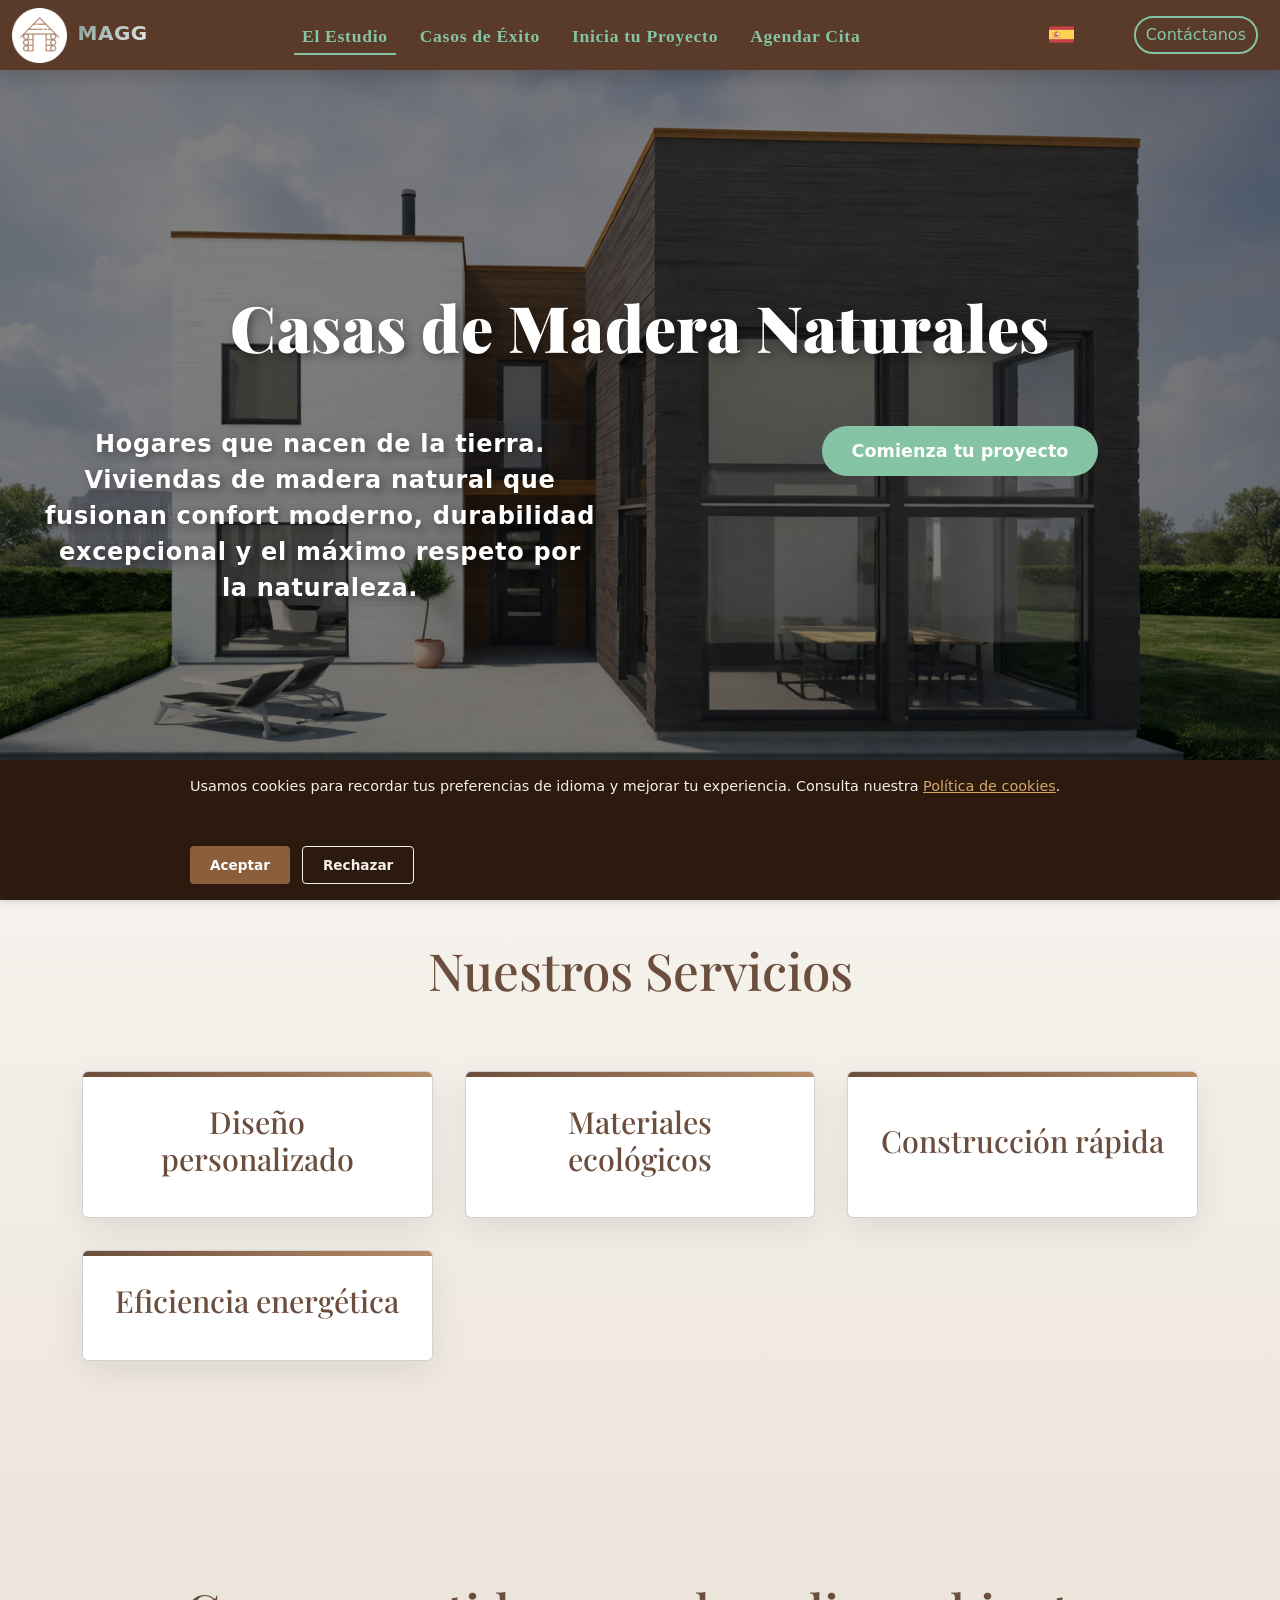
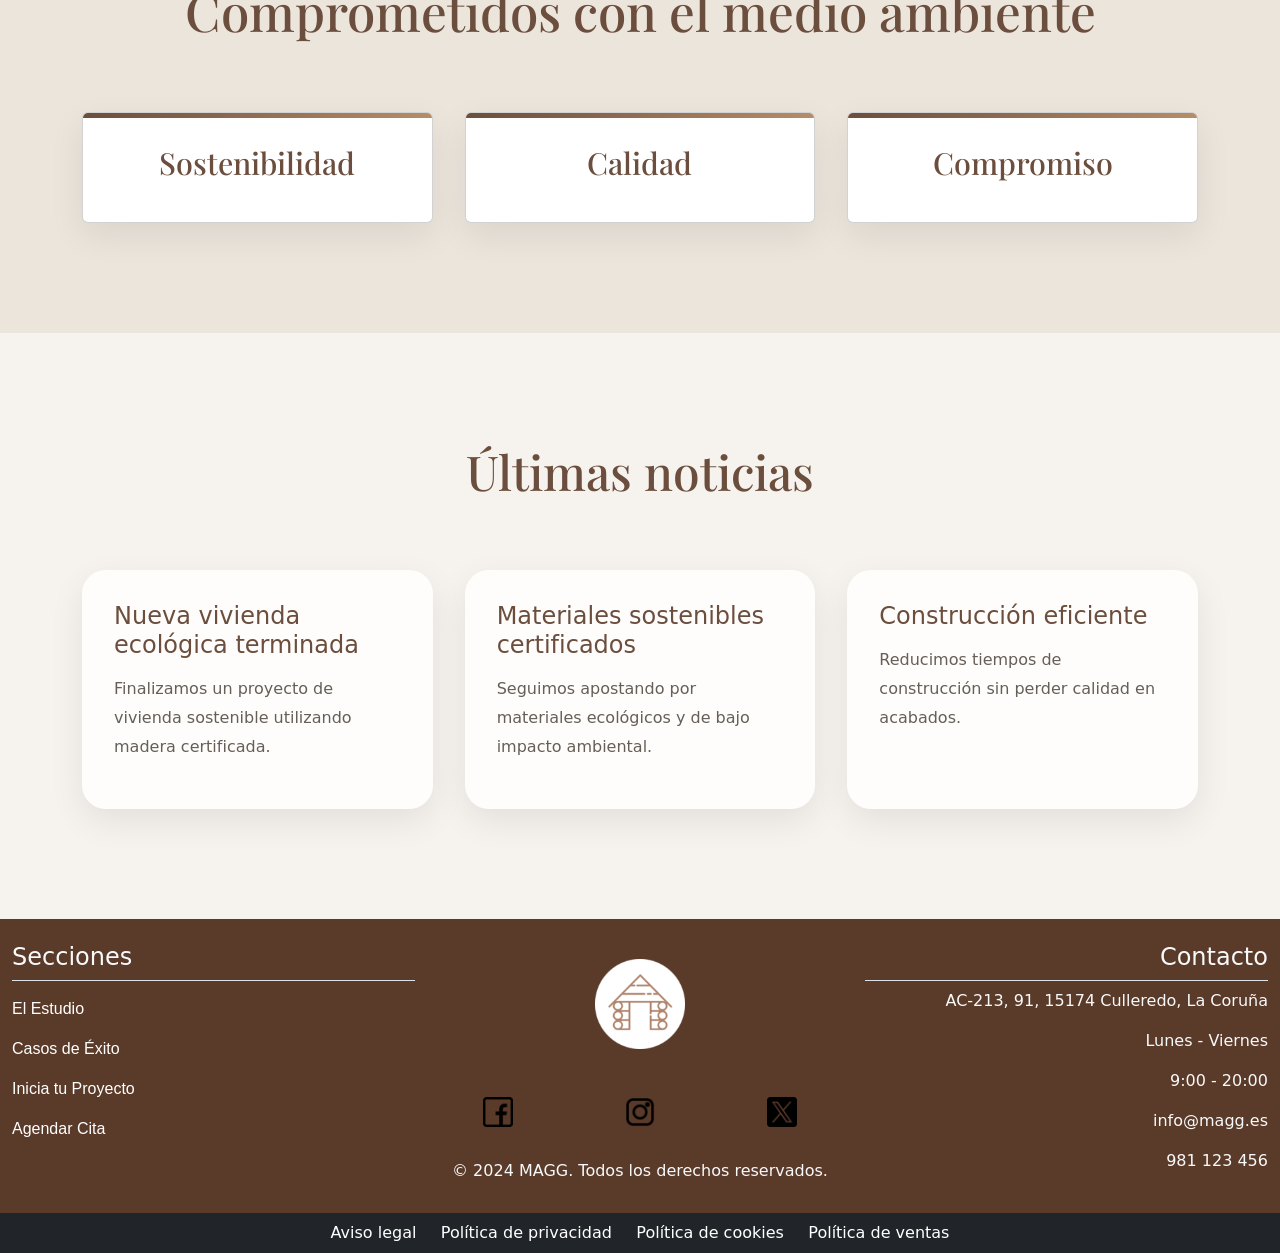
<file: index.html>
<!DOCTYPE html>
<html lang="es">
<head>
    <!-- META ETIQUETAS -->
    <meta charset="UTF-8">
    <meta name="viewport" content="width=device-width, initial-scale=1.0">
    <meta name="description" content="Diseñamos y construimos casas de madera que combinan naturaleza, confort y diseño. 
    Espacios cálidos, sostenibles y hechos para durar, pensados para quienes buscan vivir en armonía con el entorno.">
    <meta name="robots" content="index, follow">
    <meta name="author" content="Gabriel V.A.">
    <meta name="keywords" content="casa, casa de madera, coruña, casa de madrea natural, casa de madera coruña">
    <meta name="locality" content="culleredo, Galicia, España">
    <meta name="category" content="Spanish, Spain, Wood carpentry">
    <!-- FAVICON -->
    <link rel="icon" type="image/x-icon" href="./favicon.ico">
    <!-- CSS -->
    <link rel="stylesheet" href="./css/estilos.css">
    <!-- TITULO-->
    <title>MAGG || Casas de diseño</title>
    <!-- BOOTSTRAP -->
    <link href="https://cdn.jsdelivr.net/npm/bootstrap@5.3.8/dist/css/bootstrap.min.css" rel="stylesheet" 
    integrity="sha384-sRIl4kxILFvY47J16cr9ZwB07vP4J8+LH7qKQnuqkuIAvNWLzeN8tE5YBujZqJLB" crossorigin="anonymous">
    <link rel="preconnect" href="https://fonts.googleapis.com">
    <link rel="preconnect" href="https://fonts.gstatic.com" crossorigin>
    <link href="https://fonts.googleapis.com/css2?family=Inter:wght@300;400;500;600;700&family=Playfair+Display:wght@500;600;700&display=swap" rel="stylesheet">
</head>
<body class="d-flex flex-column min-vh-100">
    <header id="mainHeader" class="main-header">
        <nav class="navbar navbar-expand-lg fixed-top">
            <div class="container-fluid">
                <a href="#" class="navbar-brand">
                    <img class="logo-img" src="./assets/img/MAGG.png" alt="Logo" width="55" height="55">
                    <span class="leter-logo">MAGG</span>
                </a>
                <button class="navbar-toggler" type="button" data-bs-toggle="collapse" data-bs-target="#navbarNav" aria-controls="navbarNav" aria-expanded="false" aria-label="Toggle navigation">
                <span class="navbar-toggler-icon"></span>
                </button>
                <div class="collapse navbar-collapse" id="navbarNav">
                    <ul class="navbar-nav justify-content-center w-100">
                        <li class="nav-item">
                            <a class="nav-link active" id="navEstudio" aria-current="page" href="#">El Estudio</a>
                        </li>
                        <li class="nav-item">
                            <a class="nav-link" id="navCasos" href="./views/productos.html">Casos de Éxito</a>
                        </li>
                        <li class="nav-item">
                            <a class="nav-link" id="navProyecto" href="./views/presupuestos.html">Inicia tu Proyecto</a>
                        </li>
                        <li class="nav-item">
                            <a class="nav-link" id="navCita" href="./views/contacto.html">Agendar Cita</a>
                        </li>
                    </ul>
                    <div class="dropdown language-selector">
                    <button class="btn d-flex align-items-center p-0 border-0" type="button" aria-expanded="false" data-lang="es">
                        <img id="banderaActual" src="./assets/img/espana.png" alt="España" width="25" height="25">
                    </button>
                    <!-- Dropdown de selección de idioma -->
                    <ul class="dropdown-menu p-1">
                        <li>
                            <button class="dropdown-item d-flex align-items-center p-2 idioma-btn" type="button" data-lang="es">
                                <img src="./assets/img/espana.png" alt="España" width="25" height="25">
                            </button>
                        </li>
                        <li>
                            <button class="dropdown-item d-flex align-items-center p-2 idioma-btn" type="button" data-lang="gl">
                                <img src="./assets/img/galicia.png" alt="Galego" width="25" height="25">
                            </button>
                        </li>
                        <li>
                            <button class="dropdown-item d-flex align-items-center p-2 idioma-btn" type="button" data-lang="en">
                                <img src="./assets/img/reino-unido.png" alt="Inglés" width="25" height="25">
                            </button>
                        </li>
                        <li>
                            <button class="dropdown-item d-flex align-items-center p-2 idioma-btn" type="button" data-lang="pt">
                                <img src="./assets/img/portugal.png" alt="Portugués" width="25" height="25">
                            </button>
                        </li>
                    </ul>
                </div>
                <a href="./views/contacto.html" id="btnContacto" class="contactHeader">Contáctanos</a>
                </div>
            </div>
        </nav>
    </header>
    <main class="flex-grow-1">
        <section id="hero">
            <div class="container-fluid">
                <h1 id="heroTitulo" class="title-hero">Casas de Madera Naturales</h1>
                <div class="row">
                    <div class="col-md-6">
                        <p id="heroTexto">
                        Hogares que nacen de la tierra. Viviendas de madera natural que fusionan confort moderno,
                        durabilidad excepcional y el máximo respeto por la naturaleza.
                        </p>
                    </div>
                    <div class="col-md-6">
                        <a id="heroBoton" class="hero-btn" href="./views/presupuestos.html">Comienza tu proyecto</a>
                    </div>
                </div>
            </div>
        </section>
        <section class="services">
            <div class="container">
                <h2 id="serviciosTitulo">Nuestros Servicios</h2>
                <div class="services-grid">
                    <article class="card">
                        <div class="card-front">
                            <h3 id="servicio1Titulo">Diseño personalizado</h3>
                        </div>
                        <div class="card-back">
                            <p id="servicio1Texto">Adaptamos cada proyecto a las necesidades de nuestros clientes.</p>
                        </div>
                    </article>
                    <article class="card">
                        <div class="card-front">
                            <h3 id="servicio2Titulo">Materiales ecológicos</h3>
                        </div>
                        <div class="card-back">
                            <p id="servicio2Texto">Utilizamos madera certificada y sostenible para cuidar nuestro medio ambiente.</p>
                        </div>
                    </article>
                    <article class="card">
                        <div class="card-front">
                            <h3 id="servicio3Titulo">Construcción rápida</h3>
                        </div>
                        <div class="card-back">
                            <p id="servicio3Texto">Optimización de tiempos sin perder calidad.</p>
                        </div>
                    </article>
                    <article class="card">
                        <div class="card-front">
                            <h3 id="servicio4Titulo">Eficiencia energética</h3>
                        </div>
                        <div class="card-back">
                            <p id="servicio4Texto">Viviendas confortables y de bajo consumo.</p>
                        </div>
                    </article>
                </div>
            </div>
        </section>
        <section class="compromiso">
            <div class="container">
                <h2 id="compromisoTitulo">Comprometidos con el medio ambiente</h2>
                <div class="services-grid">
                    <article class="card">
                        <div class="card-front">
                            <h3 id="valor1Titulo">Sostenibilidad</h3>
                        </div>
                        <div class="card-back">
                            <p id="valor1Texto">Respeto por el medio ambiente en cada proyecto.</p>
                        </div>
                    </article>
                    <article class="card">
                        <div class="card-front">
                            <h3 id="valor2Titulo">Calidad</h3>
                        </div>
                        <div class="card-back">
                            <p id="valor2Texto">Altos estándares en materiales y acabados.</p>
                        </div>
                    </article>
                    <article class="card">
                        <div class="card-front">
                            <h3 id="valor3Titulo">Compromiso</h3> 
                        </div>
                        <div class="card-back">
                            <p id="valor3Texto">Atención personalizada durante todo el proceso.</p>
                        </div>
                    </article>
                </div>
            </div>
        </section>
        <section class="news">
            <div class="container">
                <h3 id="noticiasTitulo">Últimas noticias</h3>
                <div id="news-container" class="news-grid">
                    <!-- AJAX cargará noticias aquí -->
                </div>
            </div>
        </section>
    </main>
    <footer>
        <div class="container-fluid">
            <div class="row bg-#5A3A29 text-light py-4">
                <div class="col-md-4 col-lg-4">
                    <h4 id="footerSecciones" class="border-bottom pb-2">Secciones</h4>
                    <ul class="navbar-nav justify-content-center w-100">
                        <li class="nav-item pb-2 pt-2">
                            <a class="link"  id="footerEstudio" aria-current="page" href="#">El Estudio</a>
                        </li>
                        <li class="nav-item pb-2 pt-2">
                            <a class="link" id="footerCasos" href="./views/productos.html">Casos de Éxito</a>
                        </li>
                        <li class="nav-item pb-2 pt-2">
                            <a class="link" id="footerProyecto" href="./views/presupuestos.html">Inicia tu Proyecto</a>
                        </li>
                        <li class="nav-item pb-2 pt-2">
                            <a class="link" id="footerCita" href="./views/contacto.html">Agendar Cita</a>
                        </li>
                    </ul>
                </div>
                <div class="col-md-4 col-lg-4">
                    <div class="row text-center">
                        <div class="col-12 p-3">
                            <img src="./assets/img/MAGG.png" alt="Logo" width="90" height="90">
                        </div>
                        <div class="col-md-4 mt-3 pt-3">
                            <a href="https://www.facebook.com" target="_blank">
                                <img src="./assets/img/facebook.png" alt="Facebook" width="30" height="30">
                            </a>
                        </div>
                        <div class="col-md-4 mt-3 pt-3">
                            <a href="https://www.instagram.com" target="_blank">
                                <img src="./assets/img/application_15072085.png" alt="Instagram" width="30" height="30">
                            </a>
                        </div>
                        <div class="col-md-4 mt-3 pt-3">
                            <a href="https://www.twitter.com" target="_blank">
                                <img src="./assets/img/twitter_5968830.png" alt="Twitter" width="30" height="30">
                            </a>
                        </div>
                        <div class="col-12 mt-3 pt-3">
                            <span id="footerCopy">&copy; 2024 MAGG. Todos los derechos reservados.</span>
                        </div>
                    </div>
                </div>
                <div class="col-md-4 col-lg-4">
                    <h4 id="footerContacto" class="text-end border-bottom pb-2">Contacto</h4>
                    <p id="footerDireccion" class="text-end">AC-213, 91, 15174 Culleredo, La Coruña</p>
                    <p id="footerHorario" class="text-end">Lunes - Viernes</p>
                    <p id="footerHorarioHora" class="text-end">9:00 - 20:00</p>
                    <p id="footerEmail" class="text-end">info@magg.es</p>
                    <p id="footerTelefono" class="text-end">981 123 456</p>
                </div>
            </div>
        </div>
        <div class="container-fluid">
            <div class="row justify-content-center bg-dark text-light py-2">
                <div class="col-12 text-center">
                    <a class="link" href="./views/aviso-legal.html">
                        <span id="legalAviso">Aviso legal</span>
                    </a>
                    <a class="link" href="./views/politica-privacidad.html">
                        <span id="legalPrivacidad">Política de privacidad</span>
                    </a>
                    <a class="link" href="./views/politica-cookies.html">
                        <span id="legalCookies">Política de cookies</span>
                    </a>
                    <a class="link" href="./views/politica-ventas.html">
                        <span id="legalVentas">Política de ventas</span>
                    </a>
                </div>
            </div>
        </div>
    </footer>

    <!-- BOOTSTRAP JS -->
    <script src="https://cdn.jsdelivr.net/npm/bootstrap@5.3.8/dist/js/bootstrap.bundle.min.js" 
    integrity="sha384-FKyoEForCGlyvwx9Hj09JcYn3nv7wiPVlz7YYwJrWVcXK/BmnVDxM+D2scQbITxI" crossorigin="anonymous"></script>
    <!--JS-->
    <script src="./js/noticias.js"></script>
    <script src="./js/cookies.js"></script>
    <script src="./js/idioma.js"></script>
</body>
</html>
</file>
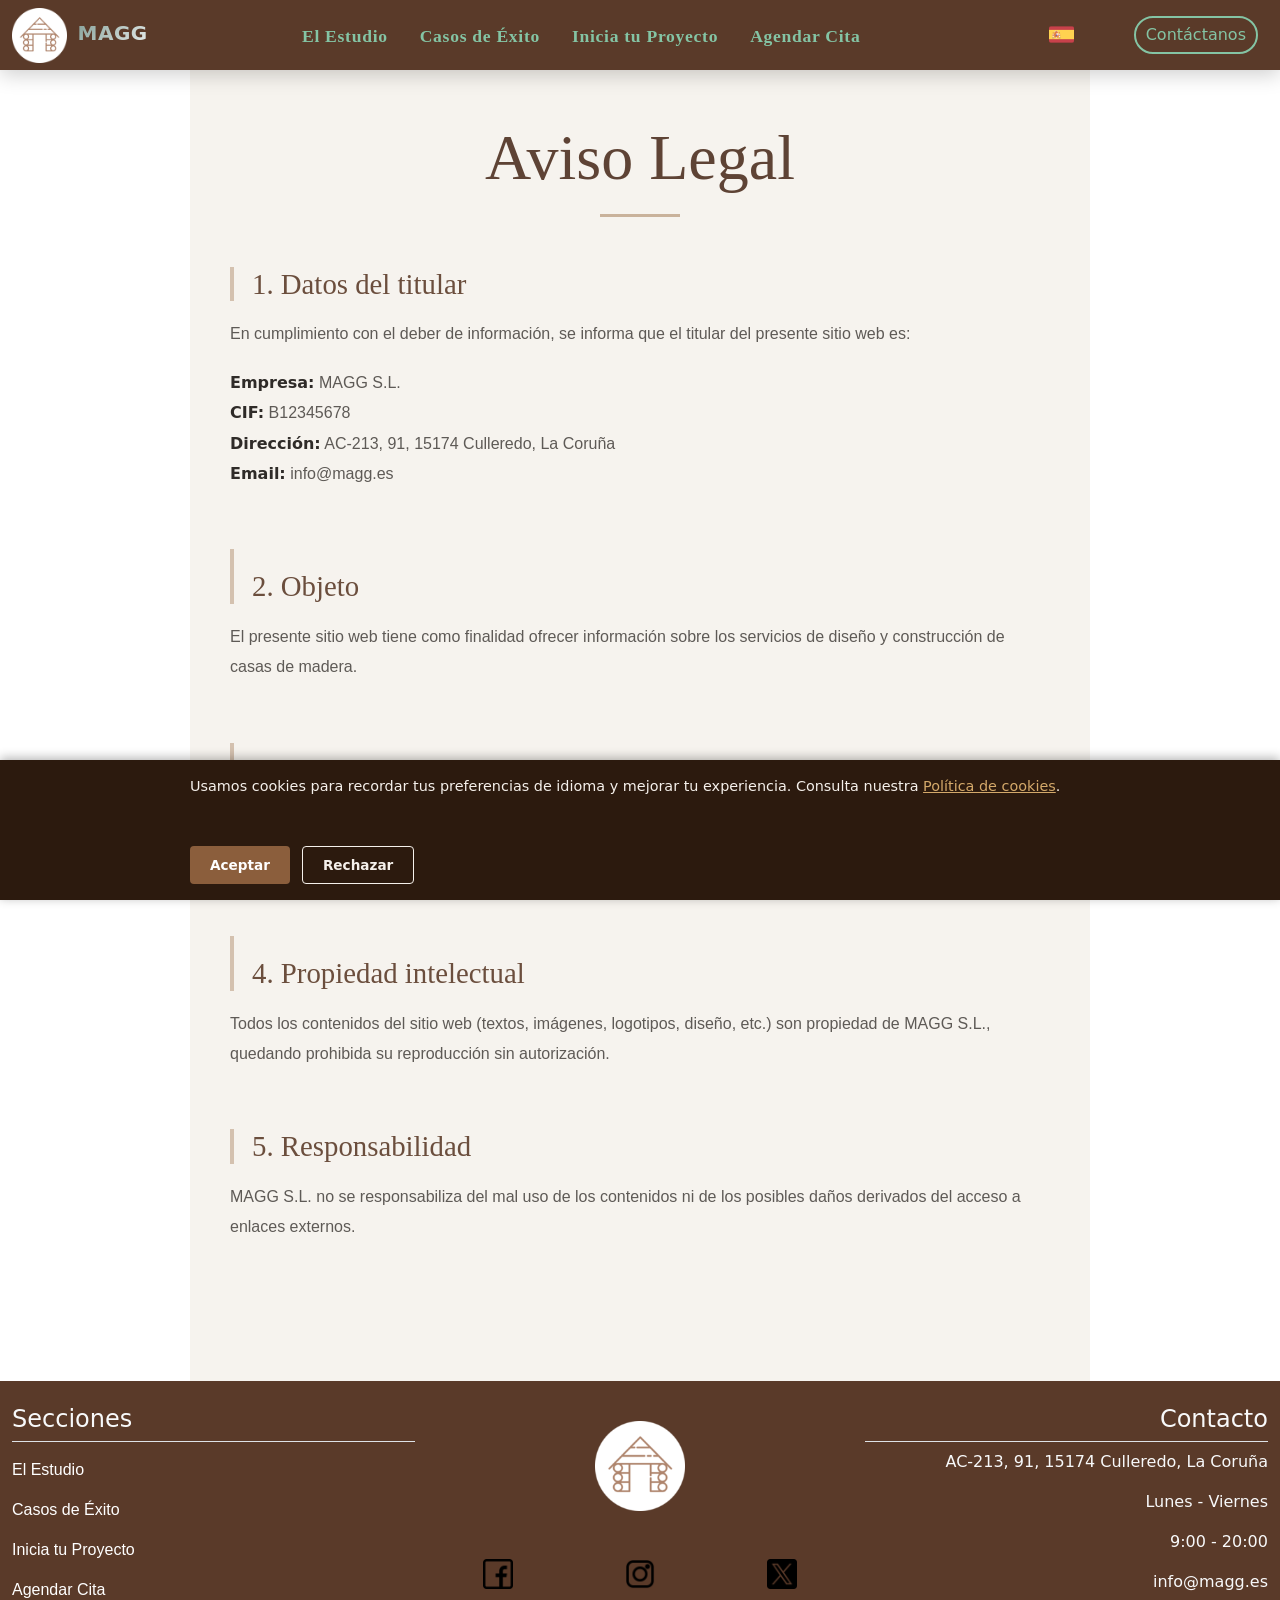
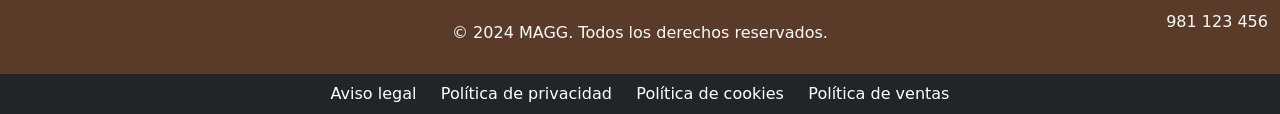
<file: views/aviso-legal.html>
<!DOCTYPE html>
<html lang="es">
<head>
    <!-- META ETIQUETAS -->
    <meta charset="UTF-8">
    <meta name="viewport" content="width=device-width, initial-scale=1.0">
    <meta name="description" content="Diseñamos y construimos casas de madera que combinan naturaleza, confort y diseño. Espacios cálidos, sostenibles y hechos para durar, pensados para quienes buscan vivir en armonía con el entorno.">
    <meta name="robots" content="index, follow">
    <meta name="author" content="Gabriel V.A.">
    <meta name="keywords" content="casa, casa de madera, coruña, casa de madrea natural, casa de madera coruña">
    <meta name="locality" content="culleredo, Galicia, España">
    <meta name="category" content="Spanish, Spain, Wood carpentry">
    <!-- FAVICON -->
    <link rel="icon" type="image/x-icon" href="../favicon.ico">
    <!-- CSS -->
    <link rel="stylesheet" href="../css/estilos.css">
    <!-- TITULO-->
    <title>MAGG || Casas de diseño</title>
    <!-- BOOTSTRAP -->
     <link href="https://cdn.jsdelivr.net/npm/bootstrap@5.3.8/dist/css/bootstrap.min.css" rel="stylesheet" 
    integrity="sha384-sRIl4kxILFvY47J16cr9ZwB07vP4J8+LH7qKQnuqkuIAvNWLzeN8tE5YBujZqJLB" crossorigin="anonymous">
    <link rel="preconnect" href="https://fonts.googleapis.com">
    <link rel="preconnect" href="https://fonts.gstatic.com" crossorigin>
</head>
<body class="d-flex flex-column min-vh-100">
    <header>
        <nav class="navbar navbar-expand-lg fixed-top">
            <div class="container-fluid">
                <a href="../index.html" class="navbar-brand">
                    <img class="logo-img" src="../assets/img/MAGG.png" alt="Logo" width="55" height="55">
                    <span class="leter-logo">MAGG</span>
                </a>
                <button class="navbar-toggler" type="button" data-bs-toggle="collapse" data-bs-target="#navbarNav" aria-controls="navbarNav" aria-expanded="false" aria-label="Toggle navigation">
                <span class="navbar-toggler-icon"></span>
                </button>
                <div class="collapse navbar-collapse" id="navbarNav">
                    <ul class="navbar-nav justify-content-center w-100">
                        <li class="nav-item">
                            <a class="nav-link" id="navEstudio" aria-current="page" href="../index.html">El Estudio</a>
                        </li>
                        <li class="nav-item">
                            <a class="nav-link" id="navCasos" href="./productos.html">Casos de Éxito</a>
                        </li>
                        <li class="nav-item">
                            <a class="nav-link" id="navProyecto" href="./presupuestos.html">Inicia tu Proyecto</a>
                        </li>
                        <li class="nav-item">
                            <a class="nav-link" id="navCita" href="./contacto.html">Agendar Cita</a>
                        </li>
                    </ul>
                    <div class="dropdown language-selector">
                    <button class="btn d-flex align-items-center p-0 border-0" type="button" aria-expanded="false" data-lang="es">
                        <img id="banderaActual" src="../assets/img/espana.png" alt="España" width="25" height="25">
                    </button>
                    <!-- Dropdown de selección de idioma -->
                    <ul class="dropdown-menu p-1">
                        <li>
                            <button class="dropdown-item d-flex align-items-center p-2 idioma-btn" type="button" data-lang="es">
                                <img src="../assets/img/espana.png" alt="España" width="25" height="25">
                            </button>
                        </li>
                        <li>
                            <button class="dropdown-item d-flex align-items-center p-2 idioma-btn" type="button" data-lang="gl">
                                <img src="../assets/img/galicia.png" alt="Galego" width="25" height="25">
                            </button>
                        </li>
                        <li>
                            <button class="dropdown-item d-flex align-items-center p-2 idioma-btn" type="button" data-lang="en">
                                <img src="../assets/img/reino-unido.png" alt="Inglés" width="25" height="25">
                            </button>
                        </li>
                        <li>
                            <button class="dropdown-item d-flex align-items-center p-2 idioma-btn" type="button" data-lang="pt">
                                <img src="../assets/img/portugal.png" alt="Portugués" width="25" height="25">
                            </button>
                        </li>
                    </ul>
                </div>
                <a href="./contacto.html" id="btnContacto" class="contactHeader">Contáctanos</a>
                </div>
            </div>
        </nav>
    </header>
    <main class="flex-grow-1">
        <section class="legal">
            <h1 id="avisoTitulo">Aviso Legal</h1>
            <h2 id="aviso1Titulo">1. Datos del titular</h2>
            <p id="aviso1Texto">
                En cumplimiento con el deber de información, se informa que el titular
                del presente sitio web es:
            </p>
            <p id="aviso1Datos">
                <strong>Empresa:</strong> MAGG S.L.<br>
                <strong>CIF:</strong> B12345678<br>
                <strong>Dirección:</strong> AC-213, 91, 15174 Culleredo, La Coruña<br>
                <strong>Email:</strong> info@magg.es
            </p>
            <h2 id="aviso2Titulo">2. Objeto</h2>
            <p id="aviso2Texto">
                El presente sitio web tiene como finalidad ofrecer información sobre
                los servicios de diseño y construcción de casas de madera.
            </p>
            <h2 id="aviso3Titulo">3. Condiciones de uso</h2>
            <p id="aviso3Texto">
                El acceso y uso de este sitio web atribuye la condición de usuario,
                aceptando las condiciones aquí reflejadas. El usuario se compromete
                a hacer un uso adecuado de los contenidos.
            </p>
            <h2 id="aviso4Titulo">4. Propiedad intelectual</h2>
            <p id="aviso4Texto">
                Todos los contenidos del sitio web (textos, imágenes, logotipos,
                diseño, etc.) son propiedad de MAGG S.L., quedando prohibida su
                reproducción sin autorización.
            </p>
            <h3 id="aviso5Titulo">5. Responsabilidad</h3>
            <p id="aviso5Texto">
                MAGG S.L. no se responsabiliza del mal uso de los contenidos ni de los
                posibles daños derivados del acceso a enlaces externos.
            </p>
        </section>
    </main>
    <footer>
        <div class="container-fluid">
            <div class="row bg-#5A3A29 text-light py-4">
                <div class="col-md-4 col-lg-4">
                    <h4 id="footerSecciones" class="border-bottom pb-2">Secciones</h4>
                    <ul class="navbar-nav justify-content-center w-100">
                        <li class="nav-item pb-2 pt-2">
                            <a class="link" id="footerEstudio" aria-current="page" href="../index.html">El Estudio</a>
                        </li>
                        <li class="nav-item pb-2 pt-2">
                            <a class="link" id="footerCasos" href="./productos.html">Casos de Éxito</a>
                        </li>
                        <li class="nav-item pb-2 pt-2">
                            <a class="link" id="footerProyecto" href="./presupuestos.html">Inicia tu Proyecto</a>
                        </li>
                        <li class="nav-item pb-2 pt-2">
                            <a class="link" id="footerCita" href="./contacto.html">Agendar Cita</a>
                        </li>
                    </ul>
                </div>
                <div class="col-md-4 col-lg-4">
                    <div class="row text-center">
                        <div class="col-12 p-3">
                            <img src="../assets/img/MAGG.png" alt="Logo" width="90" height="90">
                        </div>
                        <div class="col-md-4 mt-3 pt-3">
                            <a href="https://www.facebook.com" target="_blank">
                                <img src="../assets/img/facebook.png" alt="Facebook" width="30" height="30">
                            </a>
                        </div>
                        <div class="col-md-4 mt-3 pt-3">
                            <a href="https://www.instagram.com" target="_blank">
                                <img src="../assets/img/application_15072085.png" alt="Instagram" width="30" height="30">
                            </a>
                        </div>
                        <div class="col-md-4 mt-3 pt-3">
                            <a href="https://www.twitter.com" target="_blank">
                                <img src="../assets/img/twitter_5968830.png" alt="Twitter" width="30" height="30">
                            </a>
                        </div>
                        <div class="col-12 mt-3 pt-3">
                            <span id="footerCopy">&copy; 2024 MAGG. Todos los derechos reservados.</span>
                        </div>
                    </div>
                </div>
                <div class="col-md-4 col-lg-4">
                    <h4 id="footerContacto" class="text-end border-bottom pb-2">Contacto</h4>
                    <p id="footerDireccion" class="text-end">AC-213, 91, 15174 Culleredo, La Coruña</p>
                    <p id="footerHorario" class="text-end">Lunes - Viernes</p>
                    <p id="footerHorarioHora" class="text-end">9:00 - 20:00</p>
                    <p id="footerEmail" class="text-end">info@magg.es</p>
                    <p id="footerTelefono" class="text-end">981 123 456</p>
                </div>
            </div>
        </div>
        <div class="container-fluid">
            <div class="row justify-content-center bg-dark text-light py-2">
                <div class="col-12 text-center">
                    <a class="link" href="#">
                        <span id="legalAviso">Aviso legal</span>
                    </a>
                    <a class="link" href="./politica-privacidad.html">
                        <span id="legalPrivacidad">Política de privacidad</span>
                    </a>
                    <a class="link" href="./politica-cookies.html">
                        <span id="legalCookies">Política de cookies</span>
                    </a>
                    <a class="link" href="./politica-ventas.html">
                        <span id="legalVentas">Política de ventas</span>
                    </a>
                </div>
            </div>
        </div>
    </footer>

    <!-- BOOTSTRAP JS -->
    <script src="https://cdn.jsdelivr.net/npm/bootstrap@5.3.8/dist/js/bootstrap.bundle.min.js" 
    integrity="sha384-FKyoEForCGlyvwx9Hj09JcYn3nv7wiPVlz7YYwJrWVcXK/BmnVDxM+D2scQbITxI" crossorigin="anonymous"></script>
    <!--JS-->
    <script>
        const RUTAS_JSON = "../assets/json/";
        const RUTAS_VIEWS = "./";
    </script>
    <script src="../js/cookies.js"></script>
    <script src="../js/idioma.js"></script>
</body>
</html>
</file>
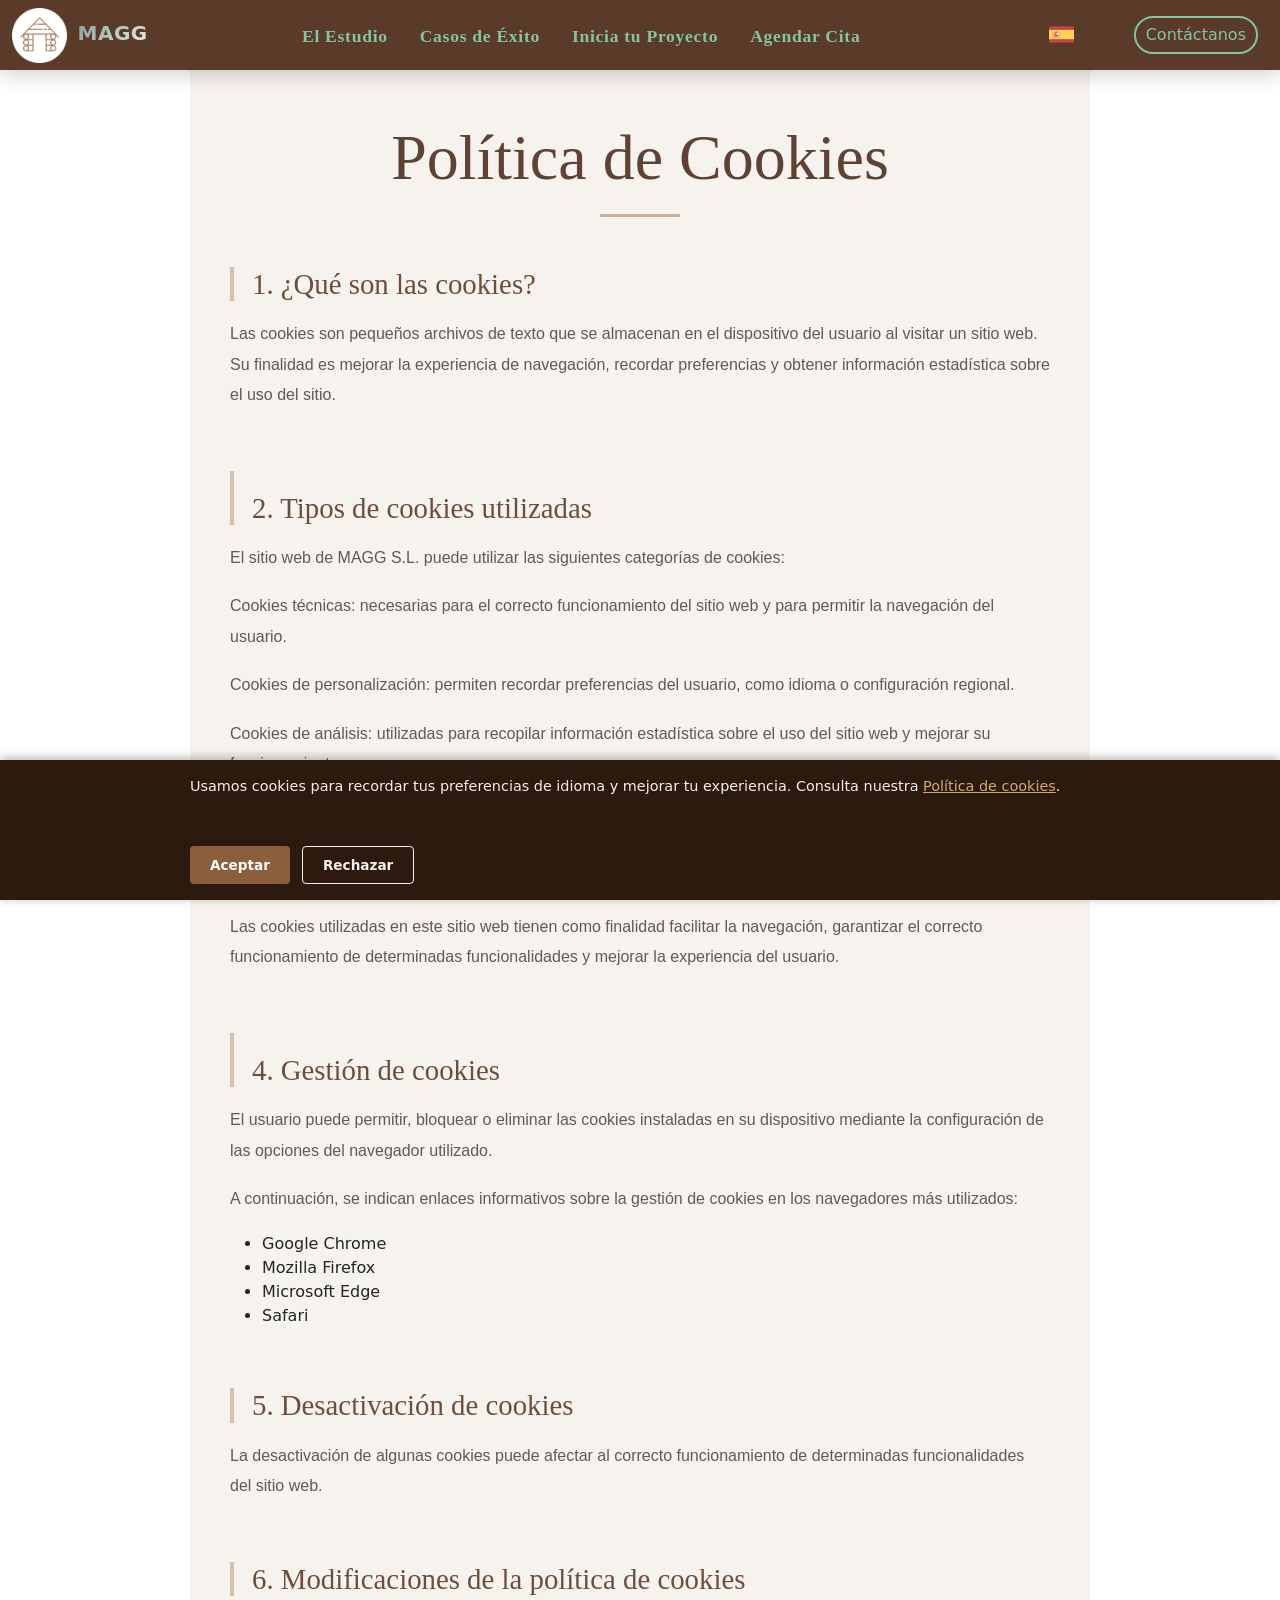
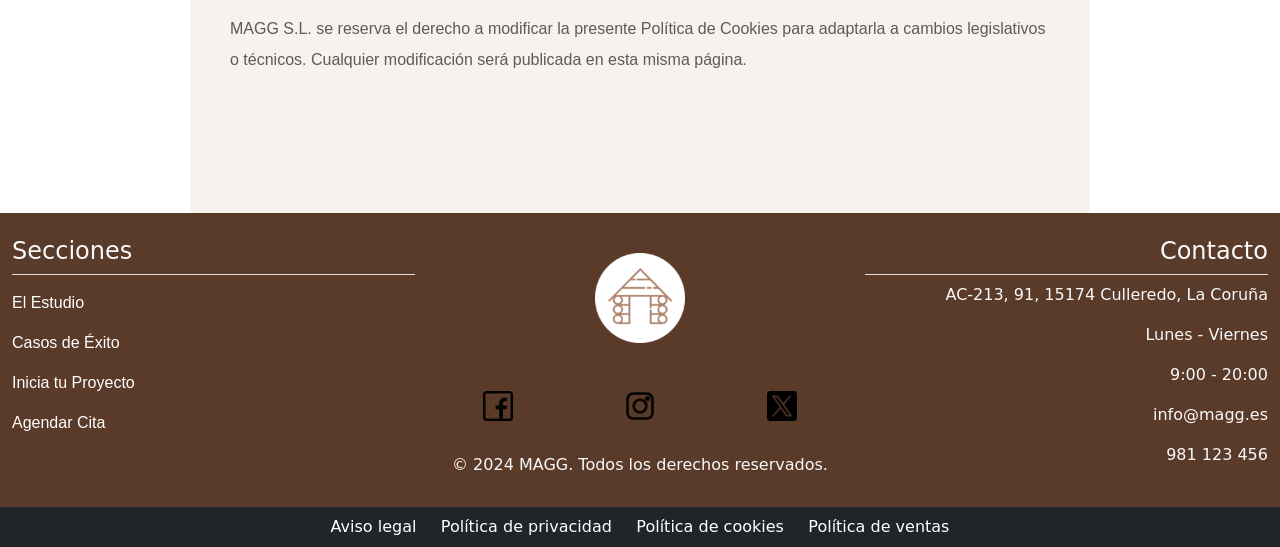
<file: views/politica-cookies.html>
<!DOCTYPE html>
<html lang="es">
<head>
    <!-- META ETIQUETAS -->
    <meta charset="UTF-8">
    <meta name="viewport" content="width=device-width, initial-scale=1.0">
    <meta name="description" content="Diseñamos y construimos casas de madera que combinan naturaleza, confort y diseño. Espacios cálidos, sostenibles y hechos para durar, pensados para quienes buscan vivir en armonía con el entorno.">
    <meta name="robots" content="index, follow">
    <meta name="author" content="Gabriel V.A.">
    <meta name="keywords" content="casa, casa de madera, coruña, casa de madrea natural, casa de madera coruña">
    <meta name="locality" content="culleredo, Galicia, España">
    <meta name="category" content="Spanish, Spain, Wood carpentry">
    <!-- FAVICON -->
    <link rel="icon" type="image/x-icon" href="../favicon.ico">
    <!-- CSS -->
    <link rel="stylesheet" href="../css/estilos.css">
    <!-- TITULO-->
    <title>MAGG || Casas de diseño</title>
    <!-- BOOTSTRAP -->
     <link href="https://cdn.jsdelivr.net/npm/bootstrap@5.3.8/dist/css/bootstrap.min.css" rel="stylesheet" 
    integrity="sha384-sRIl4kxILFvY47J16cr9ZwB07vP4J8+LH7qKQnuqkuIAvNWLzeN8tE5YBujZqJLB" crossorigin="anonymous">
    <link rel="preconnect" href="https://fonts.googleapis.com">
    <link rel="preconnect" href="https://fonts.gstatic.com" crossorigin>
</head>
<body class="d-flex flex-column min-vh-100">
    <header>
        <nav class="navbar navbar-expand-lg fixed-top">
            <div class="container-fluid">
                <a href="../index.html" class="navbar-brand">
                    <img class="logo-img" src="../assets/img/MAGG.png" alt="Logo" width="55" height="55">
                    <span class="leter-logo">MAGG</span>
                </a>
                <button class="navbar-toggler" type="button" data-bs-toggle="collapse" data-bs-target="#navbarNav" aria-controls="navbarNav" aria-expanded="false" aria-label="Toggle navigation">
                <span class="navbar-toggler-icon"></span>
                </button>
                <div class="collapse navbar-collapse" id="navbarNav">
                    <ul class="navbar-nav justify-content-center w-100">
                        <li class="nav-item">
                            <a class="nav-link" id="navEstudio" aria-current="page" href="../index.html">El Estudio</a>
                        </li>
                        <li class="nav-item">
                            <a class="nav-link" id="navCasos" href="./productos.html">Casos de Éxito</a>
                        </li>
                        <li class="nav-item">
                            <a class="nav-link" id="navProyecto" href="./presupuestos.html">Inicia tu Proyecto</a>
                        </li>
                        <li class="nav-item">
                            <a class="nav-link" id="navCita" href="./contacto.html">Agendar Cita</a>
                        </li>
                    </ul>
                    <div class="dropdown language-selector">
                    <button class="btn d-flex align-items-center p-0 border-0" type="button" aria-expanded="false" data-lang="es">
                        <img id="banderaActual" src="../assets/img/espana.png" alt="España" width="25" height="25">
                    </button>
                    <!-- Dropdown de selección de idioma -->
                    <ul class="dropdown-menu p-1">
                        <li>
                            <button class="dropdown-item d-flex align-items-center p-2 idioma-btn" type="button" data-lang="es">
                                <img src="../assets/img/espana.png" alt="España" width="25" height="25">
                            </button>
                        </li>
                        <li>
                            <button class="dropdown-item d-flex align-items-center p-2 idioma-btn" type="button" data-lang="gl">
                                <img src="../assets/img/galicia.png" alt="Galego" width="25" height="25">
                            </button>
                        </li>
                        <li>
                            <button class="dropdown-item d-flex align-items-center p-2 idioma-btn" type="button" data-lang="en">
                                <img src="../assets/img/reino-unido.png" alt="Inglés" width="25" height="25">
                            </button>
                        </li>
                        <li>
                            <button class="dropdown-item d-flex align-items-center p-2 idioma-btn" type="button" data-lang="pt">
                                <img src="../assets/img/portugal.png" alt="Portugués" width="25" height="25">
                            </button>
                        </li>
                    </ul>
                </div>
                <a href="./contacto.html" id="btnContacto" class="contactHeader">Contáctanos</a>
                </div>
            </div>
        </nav>
    </header>
    <main class="flex-grow-1">
         <section class="legal">
            <h1 id="cookiesTitulo">Política de Cookies</h1>
            <h2 id="cookies1Titulo">1. ¿Qué son las cookies?</h2>
            <p id="cookies1Texto">
                Las cookies son pequeños archivos de texto que se almacenan en el
                dispositivo del usuario al visitar un sitio web. Su finalidad es
                mejorar la experiencia de navegación, recordar preferencias y obtener
                información estadística sobre el uso del sitio.
            </p>
            <h2 id="cookies2Titulo">2. Tipos de cookies utilizadas</h2>
            <p id="cookies2Texto">
                El sitio web de MAGG S.L. puede utilizar las siguientes categorías
                de cookies:
            </p>
            <p id="cookies2Tecnicas">
                <span>Cookies técnicas:</span> necesarias para el correcto
                funcionamiento del sitio web y para permitir la navegación del usuario.
            </p>
            <p id="cookies2Personalizacion">
                <span>Cookies de personalización:</span> permiten recordar
                preferencias del usuario, como idioma o configuración regional.
            </p>
            <p id="cookies2Analisis">
                <span>Cookies de análisis:</span> utilizadas para recopilar
                información estadística sobre el uso del sitio web y mejorar su
                funcionamiento.
            </p>
            <h2 id="cookies3Titulo">3. Finalidad de las cookies</h2>
            <p id="cookies3Texto">
                Las cookies utilizadas en este sitio web tienen como finalidad
                facilitar la navegación, garantizar el correcto funcionamiento
                de determinadas funcionalidades y mejorar la experiencia del usuario.
            </p>
            <h2 id="cookies4Titulo">4. Gestión de cookies</h2>
            <p id="cookies4Texto">
                El usuario puede permitir, bloquear o eliminar las cookies instaladas
                en su dispositivo mediante la configuración de las opciones del
                navegador utilizado.
            </p>
            <p id="cookies4TextoNavegadores">
                A continuación, se indican enlaces informativos sobre la gestión de
                cookies en los navegadores más utilizados:
            </p>
            <ul>
                <li>Google Chrome</li>
                <li>Mozilla Firefox</li>
                <li>Microsoft Edge</li>
                <li>Safari</li>
            </ul>
            <h2 id="cookies5Titulo">5. Desactivación de cookies</h2>
            <p id="cookies5Texto">
                La desactivación de algunas cookies puede afectar al correcto
                funcionamiento de determinadas funcionalidades del sitio web.
            </p>
            <h3 id="cookies6Titulo">6. Modificaciones de la política de cookies</h3>
            <p id="cookies6Texto">
                MAGG S.L. se reserva el derecho a modificar la presente Política
                de Cookies para adaptarla a cambios legislativos o técnicos.
                Cualquier modificación será publicada en esta misma página.
            </p>
        </section>
    </main>
    <footer>
        <div class="container-fluid">
            <div class="row bg-#5A3A29 text-light py-4">
                <div class="col-md-4 col-lg-4">
                    <h4 id="footerSecciones" class="border-bottom pb-2">Secciones</h4>
                    <ul class="navbar-nav justify-content-center w-100">
                        <li class="nav-item pb-2 pt-2">
                            <a class="link" id="footerEstudio" aria-current="page" href="../index.html">El Estudio</a>
                        </li>
                        <li class="nav-item pb-2 pt-2">
                            <a class="link" id="footerCasos" href="./productos.html">Casos de Éxito</a>
                        </li>
                        <li class="nav-item pb-2 pt-2">
                            <a class="link" id="footerProyecto" href="./presupuestos.html">Inicia tu Proyecto</a>
                        </li>
                        <li class="nav-item pb-2 pt-2">
                            <a class="link" id="footerCita" href="./contacto.html">Agendar Cita</a>
                        </li>
                    </ul>
                </div>
                <div class="col-md-4 col-lg-4">
                    <div class="row text-center">
                        <div class="col-12 p-3">
                            <img src="../assets/img/MAGG.png" alt="Logo" width="90" height="90">
                        </div>
                        <div class="col-md-4 mt-3 pt-3">
                            <a href="https://www.facebook.com" target="_blank">
                                <img src="../assets/img/facebook.png" alt="Facebook" width="30" height="30">
                            </a>
                        </div>
                        <div class="col-md-4 mt-3 pt-3">
                            <a href="https://www.instagram.com" target="_blank">
                                <img src="../assets/img/application_15072085.png" alt="Instagram" width="30" height="30">
                            </a>
                        </div>
                        <div class="col-md-4 mt-3 pt-3">
                            <a href="https://www.twitter.com" target="_blank">
                                <img src="../assets/img/twitter_5968830.png" alt="Twitter" width="30" height="30">
                            </a>
                        </div>
                        <div class="col-12 mt-3 pt-3">
                            <span id="footerCopy">&copy; 2024 MAGG. Todos los derechos reservados.</span>
                        </div>
                    </div>
                </div>
                <div class="col-md-4 col-lg-4">
                    <h4 id="footerContacto" class="text-end border-bottom pb-2">Contacto</h4>
                    <p id="footerDireccion" class="text-end">AC-213, 91, 15174 Culleredo, La Coruña</p>
                    <p id="footerHorario" class="text-end">Lunes - Viernes</p>
                    <p id="footerHorarioHora" class="text-end">9:00 - 20:00</p>
                    <p id="footerEmail" class="text-end">info@magg.es</p>
                    <p id="footerTelefono" class="text-end">981 123 456</p>
                </div>
            </div>
        </div>
        <div class="container-fluid">
            <div class="row justify-content-center bg-dark text-light py-2">
                <div class="col-12 text-center">
                    <a class="link" href="./aviso-legal.html">
                        <span id="legalAviso">Aviso legal</span>
                    </a>
                    <a class="link" href="./politica-privacidad.html">
                        <span id="legalPrivacidad">Política de privacidad</span>
                    </a>
                    <a class="link" href="#">
                        <span id="legalCookies">Política de cookies</span>
                    </a>
                    <a class="link" href="./politica-ventas.html">
                        <span id="legalVentas">Política de ventas</span>
                    </a>
                </div>
            </div>
        </div>
    </footer>

    <!-- BOOTSTRAP JS -->
    <script src="https://cdn.jsdelivr.net/npm/bootstrap@5.3.8/dist/js/bootstrap.bundle.min.js" 
    integrity="sha384-FKyoEForCGlyvwx9Hj09JcYn3nv7wiPVlz7YYwJrWVcXK/BmnVDxM+D2scQbITxI" crossorigin="anonymous"></script>
    <!--JS-->
    <script src="../js/cookies.js"></script>
    <script src="../js/idioma.js"></script>
</body>
</html>
</file>
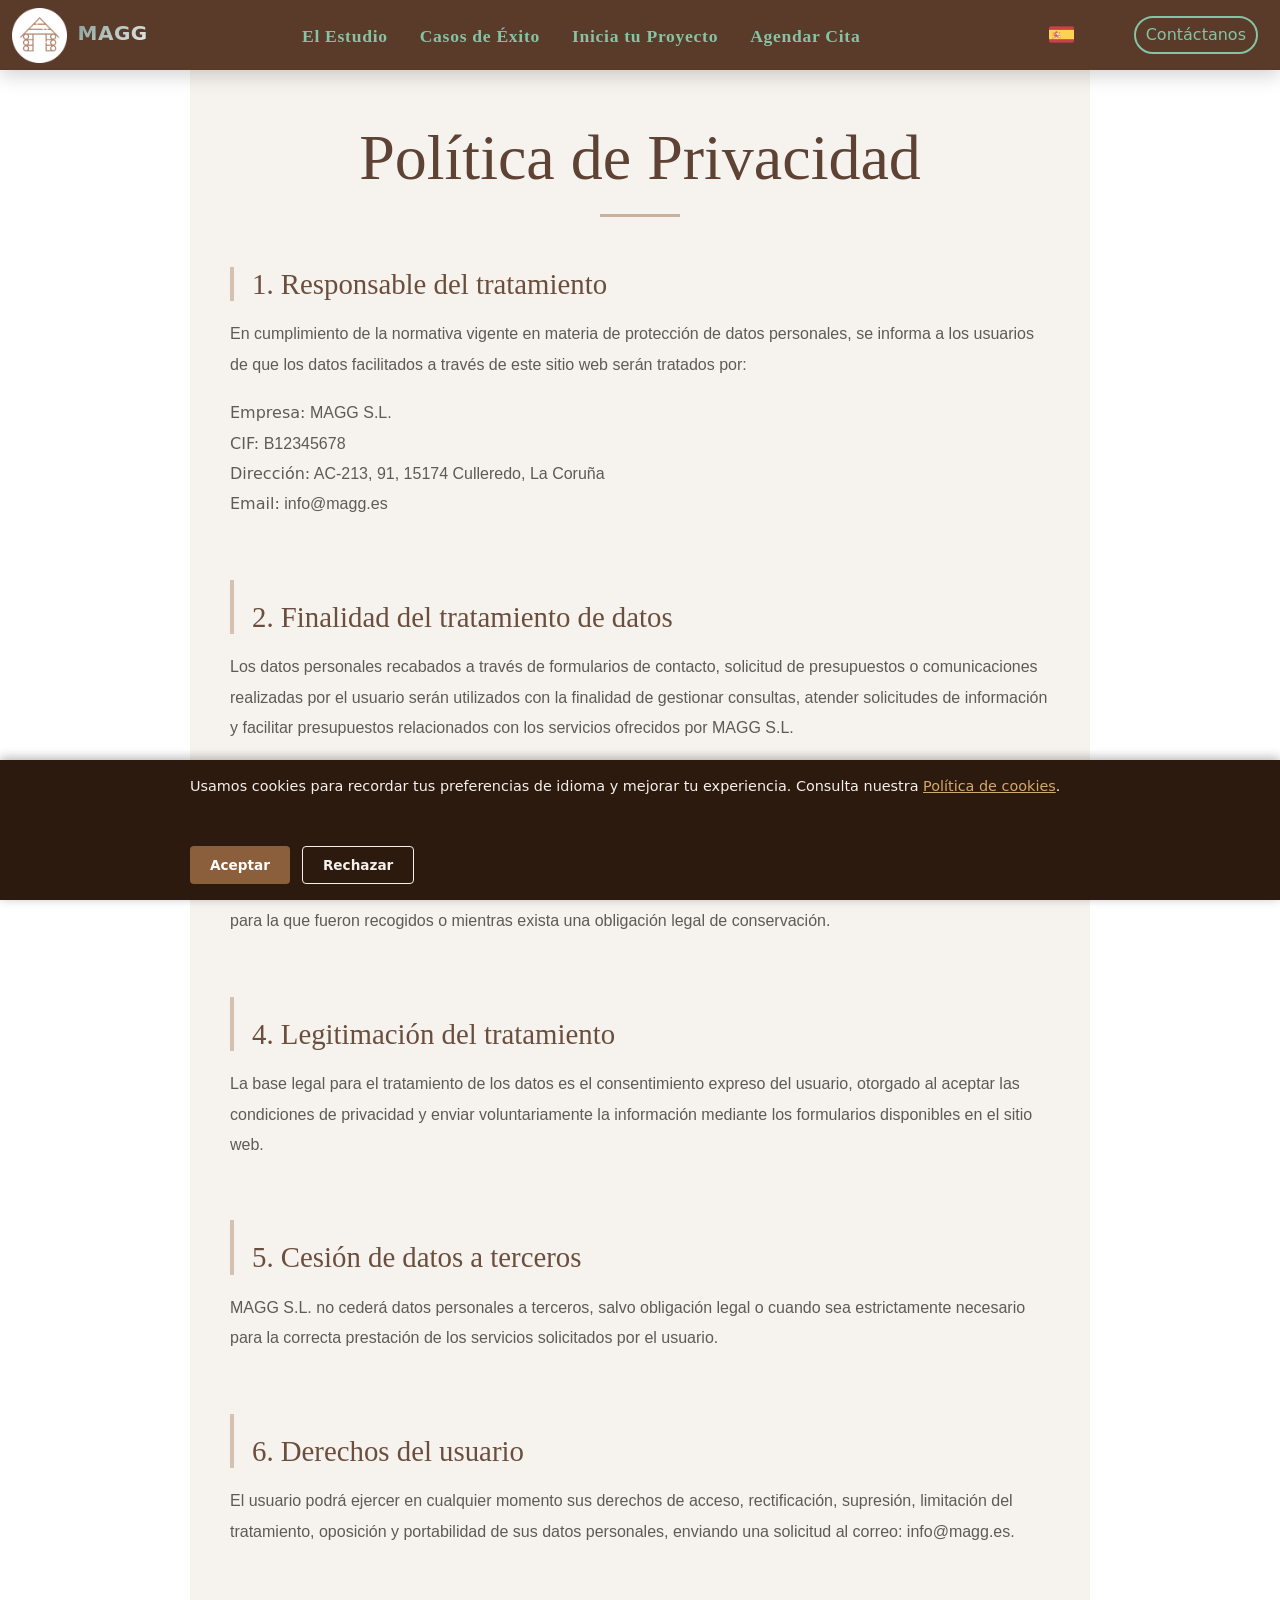
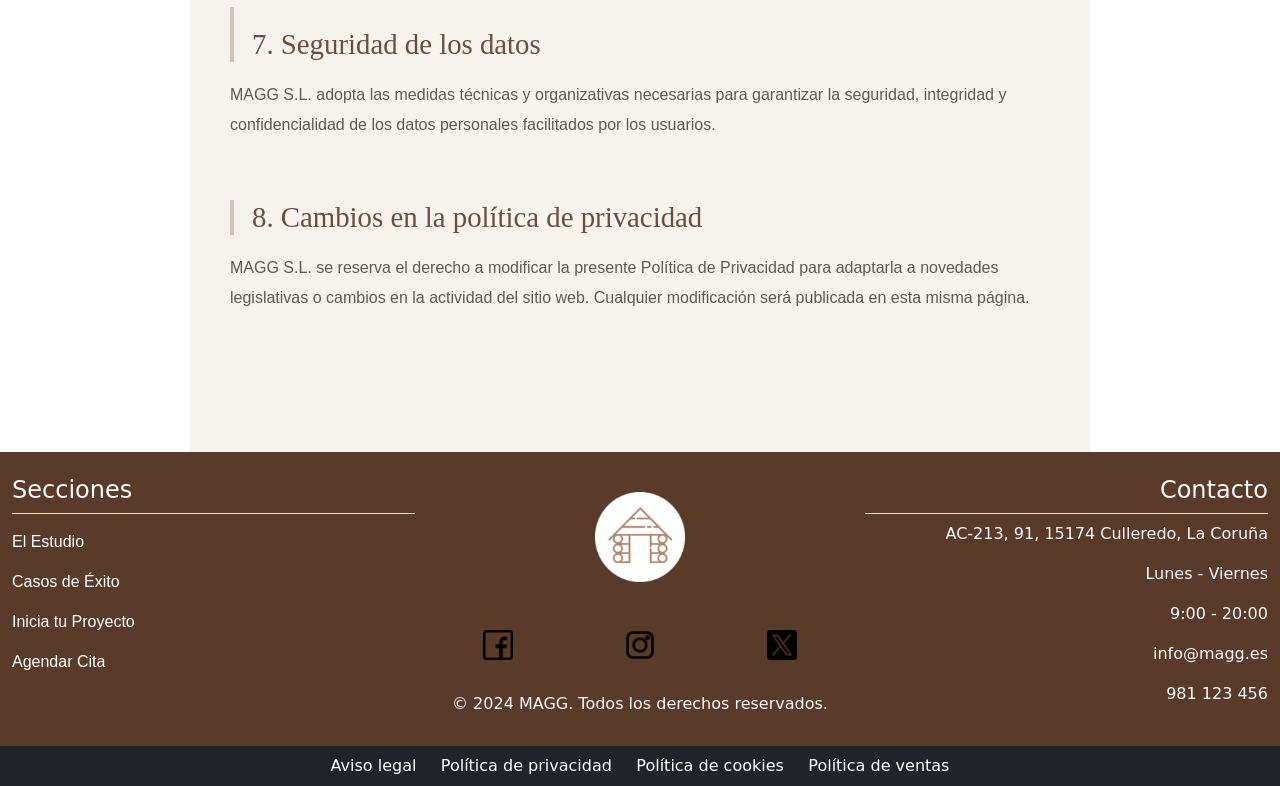
<file: views/politica-privacidad.html>
<!DOCTYPE html>
<html lang="es">
<head>
    <!-- META ETIQUETAS -->
    <meta charset="UTF-8">
    <meta name="viewport" content="width=device-width, initial-scale=1.0">
    <meta name="description" content="Diseñamos y construimos casas de madera que combinan naturaleza, confort y diseño. Espacios cálidos, sostenibles y hechos para durar, pensados para quienes buscan vivir en armonía con el entorno.">
    <meta name="robots" content="index, follow">
    <meta name="author" content="Gabriel V.A.">
    <meta name="keywords" content="casa, casa de madera, coruña, casa de madrea natural, casa de madera coruña">
    <meta name="locality" content="culleredo, Galicia, España">
    <meta name="category" content="Spanish, Spain, Wood carpentry">
    <!-- FAVICON -->
    <link rel="icon" type="image/x-icon" href="../favicon.ico">
    <!-- CSS -->
    <link rel="stylesheet" href="../css/estilos.css">
    <!-- TITULO-->
    <title>MAGG || Casas de diseño</title>
    <!-- BOOTSTRAP -->
     <link href="https://cdn.jsdelivr.net/npm/bootstrap@5.3.8/dist/css/bootstrap.min.css" rel="stylesheet" 
    integrity="sha384-sRIl4kxILFvY47J16cr9ZwB07vP4J8+LH7qKQnuqkuIAvNWLzeN8tE5YBujZqJLB" crossorigin="anonymous">
    <link rel="preconnect" href="https://fonts.googleapis.com">
    <link rel="preconnect" href="https://fonts.gstatic.com" crossorigin>
</head>
<body class="d-flex flex-column min-vh-100">
    <header>
        <nav class="navbar navbar-expand-lg fixed-top">
            <div class="container-fluid">
                <a href="../index.html" class="navbar-brand">
                    <img class="logo-img" src="../assets/img/MAGG.png" alt="Logo" width="55" height="55">
                    <span class="leter-logo">MAGG</span>
                </a>
                <button class="navbar-toggler" type="button" data-bs-toggle="collapse" data-bs-target="#navbarNav" aria-controls="navbarNav" aria-expanded="false" aria-label="Toggle navigation">
                <span class="navbar-toggler-icon"></span>
                </button>
                <div class="collapse navbar-collapse" id="navbarNav">
                    <ul class="navbar-nav justify-content-center w-100">
                        <li class="nav-item">
                            <a class="nav-link" id="navEstudio" aria-current="page" href="../index.html">El Estudio</a>
                        </li>
                        <li class="nav-item">
                            <a class="nav-link" id="navCasos" href="./productos.html">Casos de Éxito</a>
                        </li>
                        <li class="nav-item">
                            <a class="nav-link" id="navProyecto" href="./presupuestos.html">Inicia tu Proyecto</a>
                        </li>
                        <li class="nav-item">
                            <a class="nav-link" id="navCita" href="./contacto.html">Agendar Cita</a>
                        </li>
                    </ul>
                    <div class="dropdown language-selector">
                    <button class="btn d-flex align-items-center p-0 border-0" type="button" aria-expanded="false" data-lang="es">
                        <img id="banderaActual" src="../assets/img/espana.png" alt="España" width="25" height="25">
                    </button>
                    <!-- Dropdown de selección de idioma -->
                    <ul class="dropdown-menu p-1">
                        <li>
                            <button class="dropdown-item d-flex align-items-center p-2 idioma-btn" type="button" data-lang="es">
                                <img src="../assets/img/espana.png" alt="España" width="25" height="25">
                            </button>
                        </li>
                        <li>
                            <button class="dropdown-item d-flex align-items-center p-2 idioma-btn" type="button" data-lang="gl">
                                <img src="../assets/img/galicia.png" alt="Galego" width="25" height="25">
                            </button>
                        </li>
                        <li>
                            <button class="dropdown-item d-flex align-items-center p-2 idioma-btn" type="button" data-lang="en">
                                <img src="../assets/img/reino-unido.png" alt="Inglés" width="25" height="25">
                            </button>
                        </li>
                        <li>
                            <button class="dropdown-item d-flex align-items-center p-2 idioma-btn" type="button" data-lang="pt">
                                <img src="../assets/img/portugal.png" alt="Portugués" width="25" height="25">
                            </button>
                        </li>
                    </ul>
                </div>
                <a href="./contacto.html" id="btnContacto" class="contactHeader">Contáctanos</a>
                </div>
            </div>
        </nav>
    </header>
    <main class="flex-grow-1">
        <section class="legal">
            <h1 id="privacidadTitulo">Política de Privacidad</h1>
            <h2 id="privacidad1Titulo">1. Responsable del tratamiento</h2>
            <p id="privacidad1Texto">
                En cumplimiento de la normativa vigente en materia de protección
                de datos personales, se informa a los usuarios de que los datos
                facilitados a través de este sitio web serán tratados por:
            </p>
            <p id="privacidad1Datos">
                <span>Empresa:</span> MAGG S.L.<br>
                <span>CIF:</span> B12345678<br>
                <span>Dirección:</span> AC-213, 91, 15174 Culleredo, La Coruña<br>
                <span>Email:</span> info@magg.es
            </p>
            <h2 id="privacidad2Titulo">2. Finalidad del tratamiento de datos</h2>
            <p id="privacidad2Texto">
                Los datos personales recabados a través de formularios de contacto,
                solicitud de presupuestos o comunicaciones realizadas por el usuario
                serán utilizados con la finalidad de gestionar consultas, atender
                solicitudes de información y facilitar presupuestos relacionados
                con los servicios ofrecidos por MAGG S.L.
            </p>
            <h2 id="privacidad3Titulo">3. Conservación de los datos</h2>
            <p id="privacidad3Texto">
                Los datos personales serán conservados únicamente durante el tiempo
                necesario para cumplir con la finalidad para la que fueron recogidos
                o mientras exista una obligación legal de conservación.
            </p>
            <h2 id="privacidad4Titulo">4. Legitimación del tratamiento</h2>
            <p id="privacidad4Texto">
                La base legal para el tratamiento de los datos es el consentimiento
                expreso del usuario, otorgado al aceptar las condiciones de privacidad
                y enviar voluntariamente la información mediante los formularios
                disponibles en el sitio web.
            </p>
            <h2 id="privacidad5Titulo">5. Cesión de datos a terceros</h2>
            <p id="privacidad5Texto">
                MAGG S.L. no cederá datos personales a terceros, salvo obligación
                legal o cuando sea estrictamente necesario para la correcta prestación
                de los servicios solicitados por el usuario.
            </p>
            <h2 id="privacidad6Titulo">6. Derechos del usuario</h2>
            <p id="privacidad6Texto">
                El usuario podrá ejercer en cualquier momento sus derechos de acceso,
                rectificación, supresión, limitación del tratamiento, oposición y
                portabilidad de sus datos personales, enviando una solicitud al correo:
                <span>info@magg.es</span>.
            </p>
            <h2 id="privacidad7Titulo">7. Seguridad de los datos</h2>
            <p id="privacidad7Texto">
                MAGG S.L. adopta las medidas técnicas y organizativas necesarias para
                garantizar la seguridad, integridad y confidencialidad de los datos
                personales facilitados por los usuarios.
            </p>
            <h3 id="privacidad8Titulo">8. Cambios en la política de privacidad</h3>
            <p id="privacidad8Texto">
                MAGG S.L. se reserva el derecho a modificar la presente Política de
                Privacidad para adaptarla a novedades legislativas o cambios en la
                actividad del sitio web. Cualquier modificación será publicada en
                esta misma página.
            </p>
        </section>
    </main>
    <footer>
        <div class="container-fluid">
            <div class="row bg-#5A3A29 text-light py-4">
                <div class="col-md-4 col-lg-4">
                    <h4 id="footerSecciones" class="border-bottom pb-2">Secciones</h4>
                    <ul class="navbar-nav justify-content-center w-100">
                        <li class="nav-item pb-2 pt-2">
                            <a class="link" id="footerEstudio" aria-current="page" href="../index.html">El Estudio</a>
                        </li>
                        <li class="nav-item pb-2 pt-2">
                            <a class="link" id="footerCasos" href="./productos.html">Casos de Éxito</a>
                        </li>
                        <li class="nav-item pb-2 pt-2">
                            <a class="link" id="footerProyecto" href="./presupuestos.html">Inicia tu Proyecto</a>
                        </li>
                        <li class="nav-item pb-2 pt-2">
                            <a class="link" id="footerCita" href="./contacto.html">Agendar Cita</a>
                        </li>
                    </ul>
                </div>
                <div class="col-md-4 col-lg-4">
                    <div class="row text-center">
                        <div class="col-12 p-3">
                            <img src="../assets/img/MAGG.png" alt="Logo" width="90" height="90">
                        </div>
                        <div class="col-md-4 mt-3 pt-3">
                            <a href="https://www.facebook.com" target="_blank">
                                <img src="../assets/img/facebook.png" alt="Facebook" width="30" height="30">
                            </a>
                        </div>
                        <div class="col-md-4 mt-3 pt-3">
                            <a href="https://www.instagram.com" target="_blank">
                                <img src="../assets/img/application_15072085.png" alt="Instagram" width="30" height="30">
                            </a>
                        </div>
                        <div class="col-md-4 mt-3 pt-3">
                            <a href="https://www.twitter.com" target="_blank">
                                <img src="../assets/img/twitter_5968830.png" alt="Twitter" width="30" height="30">
                            </a>
                        </div>
                        <div class="col-12 mt-3 pt-3">
                            <span id="footerCopy">&copy; 2024 MAGG. Todos los derechos reservados.</span>
                        </div>
                    </div>
                </div>
                <div class="col-md-4 col-lg-4">
                    <h4 id="footerContacto" class="text-end border-bottom pb-2">Contacto</h4>
                    <p id="footerDireccion" class="text-end">AC-213, 91, 15174 Culleredo, La Coruña</p>
                    <p id="footerHorario" class="text-end">Lunes - Viernes</p>
                    <p id="footerHorarioHora" class="text-end">9:00 - 20:00</p>
                    <p id="footerEmail" class="text-end">info@magg.es</p>
                    <p id="footerTelefono" class="text-end">981 123 456</p>
                </div>
            </div>
        </div>
        <div class="container-fluid">
            <div class="row justify-content-center bg-dark text-light py-2">
                <div class="col-12 text-center">
                    <a class="link" href="./aviso-legal.html">
                        <span id="legalAviso">Aviso legal</span>
                    </a>
                    <a class="link" href="#">
                        <span id="legalPrivacidad">Política de privacidad</span>
                    </a>
                    <a class="link" href="./politica-cookies.html">
                        <span id="legalCookies">Política de cookies</span>
                    </a>
                    <a class="link" href="./politica-ventas.html">
                        <span id="legalVentas">Política de ventas</span>
                    </a>
                </div>
            </div>
        </div>
    </footer>

    <!-- BOOTSTRAP JS -->
    <script src="https://cdn.jsdelivr.net/npm/bootstrap@5.3.8/dist/js/bootstrap.bundle.min.js" 
    integrity="sha384-FKyoEForCGlyvwx9Hj09JcYn3nv7wiPVlz7YYwJrWVcXK/BmnVDxM+D2scQbITxI" crossorigin="anonymous"></script>
    <!--JS-->
    <script src="../js/cookies.js"></script>
    <script src="../js/idioma.js"></script>
</body>
</html>
</file>
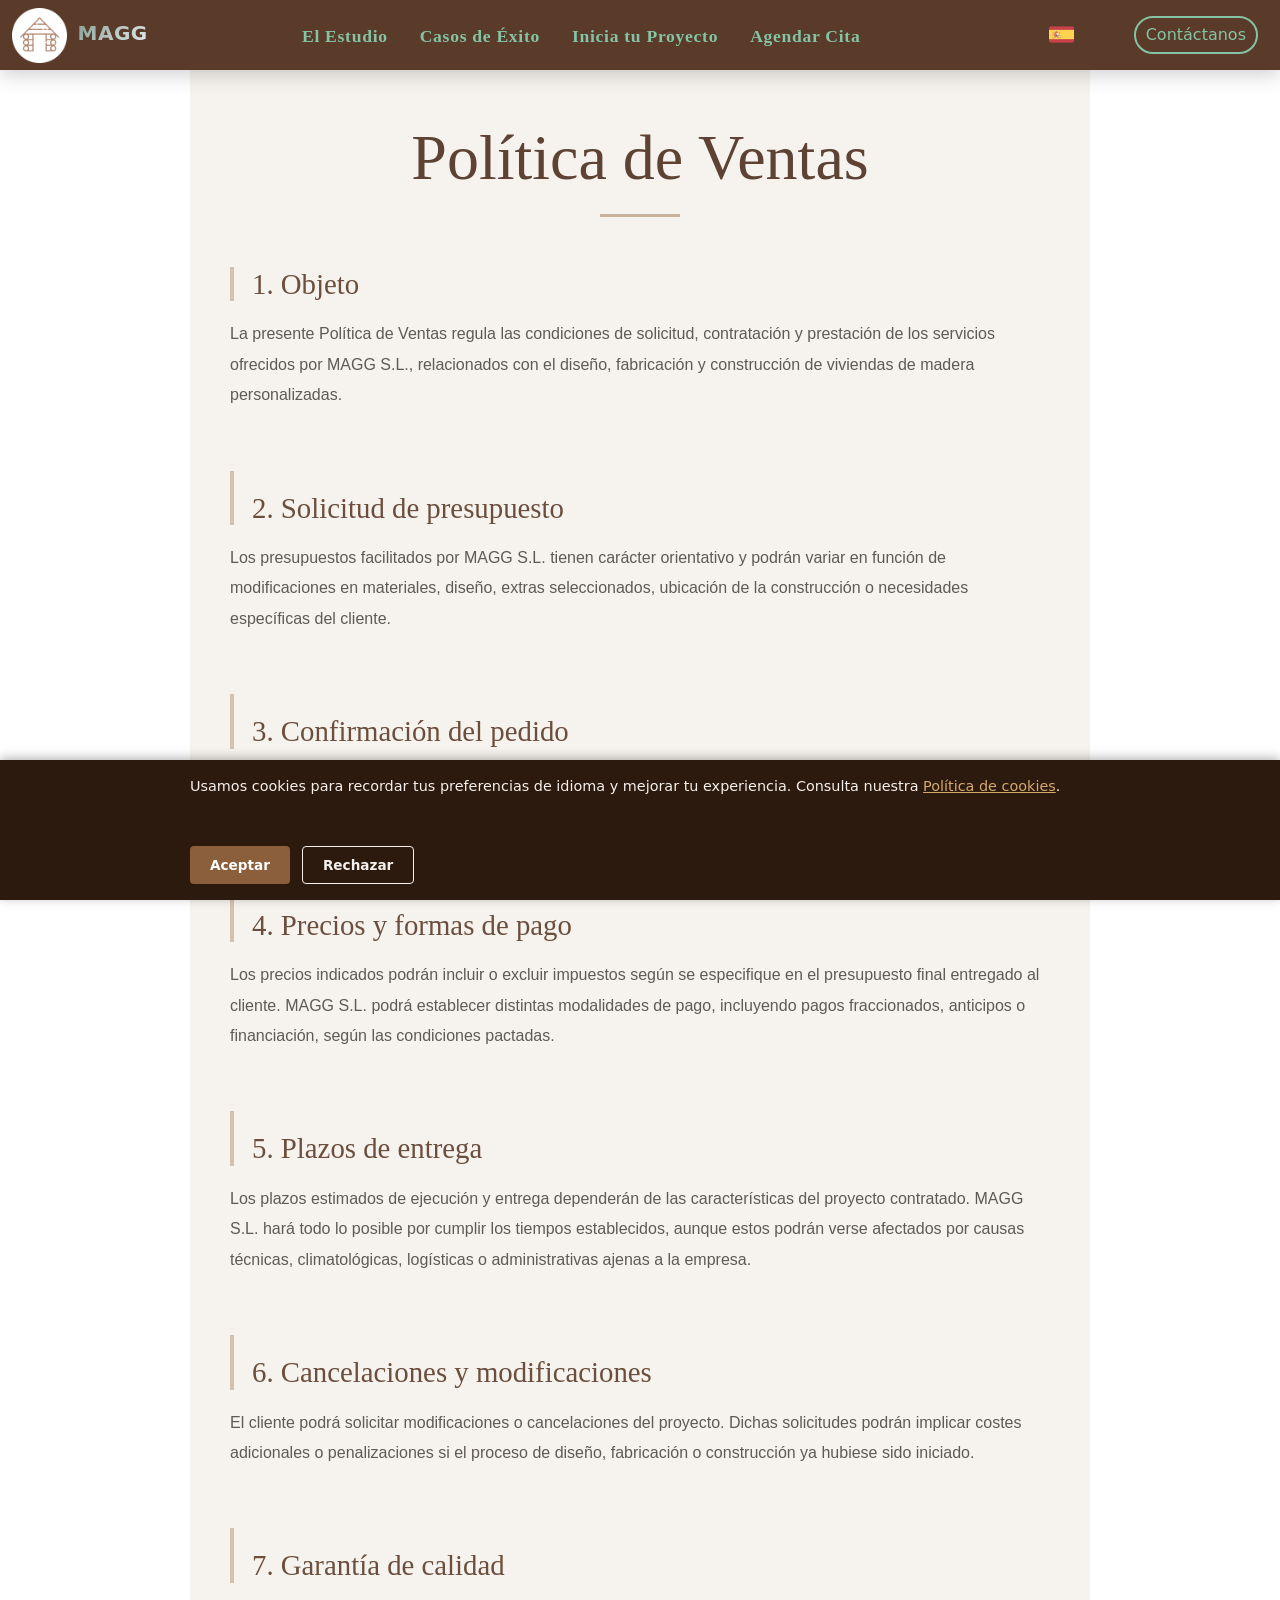
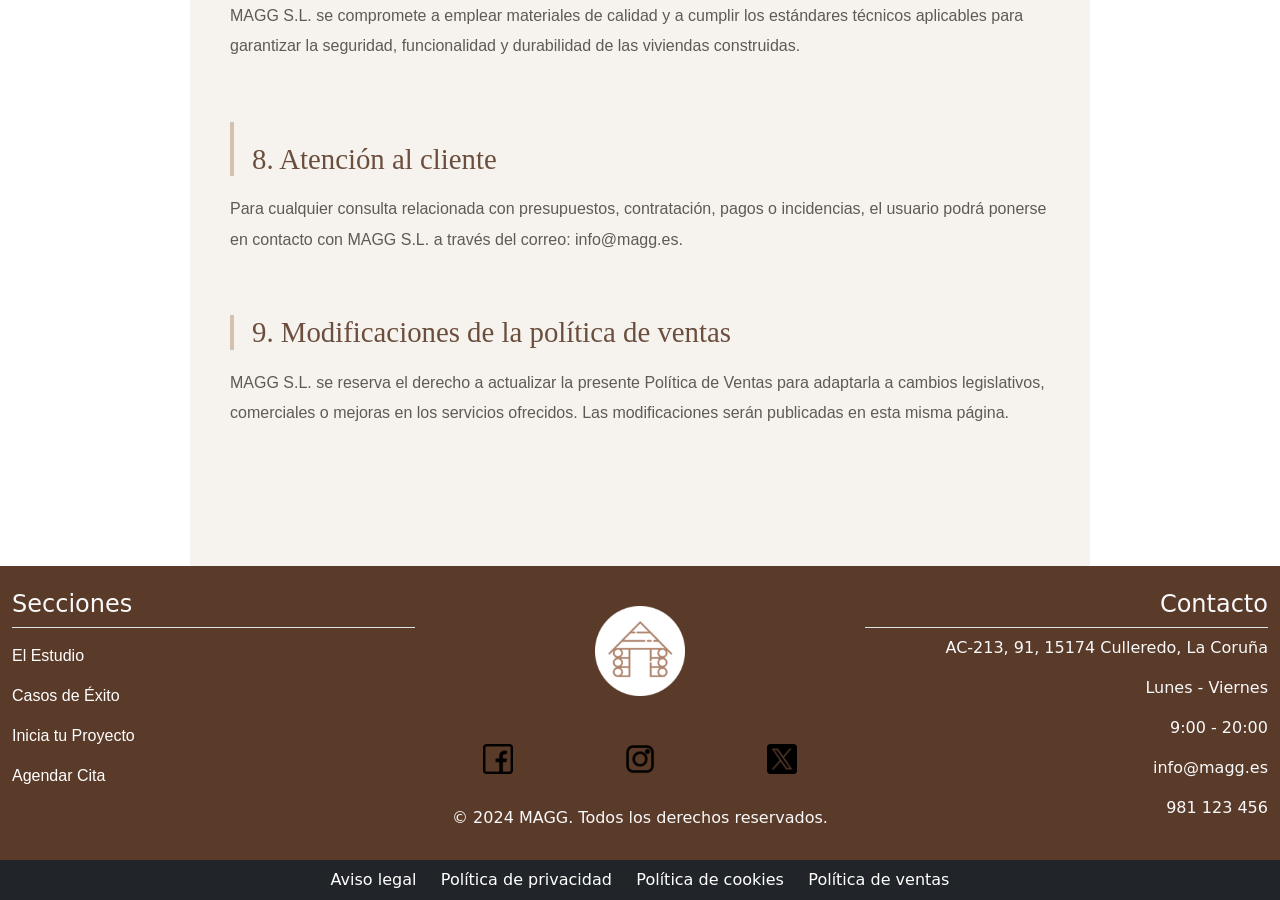
<file: views/politica-ventas.html>
<!DOCTYPE html>
<html lang="es">
<head>
    <!-- META ETIQUETAS -->
    <meta charset="UTF-8">
    <meta name="viewport" content="width=device-width, initial-scale=1.0">
    <meta name="description" content="Diseñamos y construimos casas de madera que combinan naturaleza, confort y diseño. Espacios cálidos, sostenibles y hechos para durar, pensados para quienes buscan vivir en armonía con el entorno.">
    <meta name="robots" content="index, follow">
    <meta name="author" content="Gabriel V.A.">
    <meta name="keywords" content="casa, casa de madera, coruña, casa de madrea natural, casa de madera coruña">
    <meta name="locality" content="culleredo, Galicia, España">
    <meta name="category" content="Spanish, Spain, Wood carpentry">
    <!-- FAVICON -->
    <link rel="icon" type="image/x-icon" href="../favicon.ico">
    <!-- CSS -->
    <link rel="stylesheet" href="../css/estilos.css">
    <!-- TITULO-->
    <title>MAGG || Casas de diseño</title>
    <!-- BOOTSTRAP -->
    <link href="https://cdn.jsdelivr.net/npm/bootstrap@5.3.8/dist/css/bootstrap.min.css" rel="stylesheet" 
    integrity="sha384-sRIl4kxILFvY47J16cr9ZwB07vP4J8+LH7qKQnuqkuIAvNWLzeN8tE5YBujZqJLB" crossorigin="anonymous">
    <link rel="preconnect" href="https://fonts.googleapis.com">
    <link rel="preconnect" href="https://fonts.gstatic.com" crossorigin>
</head>
<body class="d-flex flex-column min-vh-100">
    <header>
        <nav class="navbar navbar-expand-lg fixed-top">
            <div class="container-fluid">
                <a href="../index.html" class="navbar-brand">
                    <img class="logo-img" src="../assets/img/MAGG.png" alt="Logo" width="55" height="55">
                    <span class="leter-logo">MAGG</span>
                </a>
                <button class="navbar-toggler" type="button" data-bs-toggle="collapse" data-bs-target="#navbarNav" aria-controls="navbarNav" aria-expanded="false" aria-label="Toggle navigation">
                <span class="navbar-toggler-icon"></span>
                </button>
                <div class="collapse navbar-collapse" id="navbarNav">
                    <ul class="navbar-nav justify-content-center w-100">
                        <li class="nav-item">
                            <a class="nav-link" id="navEstudio" aria-current="page" href="../index.html">El Estudio</a>
                        </li>
                        <li class="nav-item">
                            <a class="nav-link" id="navCasos" href="./productos.html">Casos de Éxito</a>
                        </li>
                        <li class="nav-item">
                            <a class="nav-link" id="navProyecto" href="./presupuestos.html">Inicia tu Proyecto</a>
                        </li>
                        <li class="nav-item">
                            <a class="nav-link" id="navCita" href="./contacto.html">Agendar Cita</a>
                        </li>
                    </ul>
                    <div class="dropdown language-selector">
                    <button class="btn d-flex align-items-center p-0 border-0" type="button" aria-expanded="false" data-lang="es">
                        <img id="banderaActual" src="../assets/img/espana.png" alt="España" width="25" height="25">
                    </button>
                    <!-- Dropdown de selección de idioma -->
                    <ul class="dropdown-menu p-1">
                        <li>
                            <button class="dropdown-item d-flex align-items-center p-2 idioma-btn" type="button" data-lang="es">
                                <img src="../assets/img/espana.png" alt="España" width="25" height="25">
                            </button>
                        </li>
                        <li>
                            <button class="dropdown-item d-flex align-items-center p-2 idioma-btn" type="button" data-lang="gl">
                                <img src="../assets/img/galicia.png" alt="Galego" width="25" height="25">
                            </button>
                        </li>
                        <li>
                            <button class="dropdown-item d-flex align-items-center p-2 idioma-btn" type="button" data-lang="en">
                                <img src="../assets/img/reino-unido.png" alt="Inglés" width="25" height="25">
                            </button>
                        </li>
                        <li>
                            <button class="dropdown-item d-flex align-items-center p-2 idioma-btn" type="button" data-lang="pt">
                                <img src="../assets/img/portugal.png" alt="Portugués" width="25" height="25">
                            </button>
                        </li>
                    </ul>
                </div>
                <a href="./contacto.html" id="btnContacto" class="contactHeader">Contáctanos</a>
                </div>
            </div>
        </nav>
    </header>
    <main class="flex-grow-1">
        <section class="legal">
            <h1 id="ventasTitulo">Política de Ventas</h1>
            <h2 id="ventas1Titulo">1. Objeto</h2>
            <p id="ventas1Texto">
                La presente Política de Ventas regula las condiciones de solicitud,
                contratación y prestación de los servicios ofrecidos por MAGG S.L.,
                relacionados con el diseño, fabricación y construcción de viviendas
                de madera personalizadas.
            </p>
            <h2 id="ventas2Titulo">2. Solicitud de presupuesto</h2>
            <p id="ventas2Texto">
                Los presupuestos facilitados por MAGG S.L. tienen carácter orientativo
                y podrán variar en función de modificaciones en materiales, diseño,
                extras seleccionados, ubicación de la construcción o necesidades
                específicas del cliente.
            </p>
            <h2 id="ventas3Titulo">3. Confirmación del pedido</h2>
            <p id="ventas3Texto">
                La contratación definitiva de los servicios se entenderá formalizada
                una vez aceptado el presupuesto por ambas partes y cumplidos los
                requisitos administrativos y contractuales correspondientes.
            </p>
            <h2 id="ventas4Titulo">4. Precios y formas de pago</h2>
            <p id="ventas4Texto">
                Los precios indicados podrán incluir o excluir impuestos según se
                especifique en el presupuesto final entregado al cliente.
                MAGG S.L. podrá establecer distintas modalidades de pago,
                incluyendo pagos fraccionados, anticipos o financiación,
                según las condiciones pactadas.
            </p>
            <h2 id="ventas5Titulo">5. Plazos de entrega</h2>
            <p id="ventas5Texto">
                Los plazos estimados de ejecución y entrega dependerán de las
                características del proyecto contratado. MAGG S.L. hará todo lo
                posible por cumplir los tiempos establecidos, aunque estos podrán
                verse afectados por causas técnicas, climatológicas, logísticas o
                administrativas ajenas a la empresa.
            </p>
            <h2 id="ventas6Titulo">6. Cancelaciones y modificaciones</h2>
            <p id="ventas6Texto">
                El cliente podrá solicitar modificaciones o cancelaciones del proyecto.
                Dichas solicitudes podrán implicar costes adicionales o penalizaciones
                si el proceso de diseño, fabricación o construcción ya hubiese sido
                iniciado.
            </p>
            <h2 id="ventas7Titulo">7. Garantía de calidad</h2>
            <p id="ventas7Texto">
                MAGG S.L. se compromete a emplear materiales de calidad y a cumplir
                los estándares técnicos aplicables para garantizar la seguridad,
                funcionalidad y durabilidad de las viviendas construidas.
            </p>
            <h2 id="ventas8Titulo">8. Atención al cliente</h2>
            <p id="ventas8Texto">
                Para cualquier consulta relacionada con presupuestos, contratación,
                pagos o incidencias, el usuario podrá ponerse en contacto con
                MAGG S.L. a través del correo:
                <span>info@magg.es</span>.
            </p>
            <h3 id="ventas9Titulo">9. Modificaciones de la política de ventas</h3>
            <p id="ventas9Texto">
                MAGG S.L. se reserva el derecho a actualizar la presente Política
                de Ventas para adaptarla a cambios legislativos, comerciales o
                mejoras en los servicios ofrecidos. Las modificaciones serán
                publicadas en esta misma página.
            </p>
        </section>
    </main>
    <footer>
        <div class="container-fluid">
            <div class="row bg-#5A3A29 text-light py-4">
                <div class="col-md-4 col-lg-4">
                    <h4 id="footerSecciones" class="border-bottom pb-2">Secciones</h4>
                    <ul class="navbar-nav justify-content-center w-100">
                        <li class="nav-item pb-2 pt-2">
                            <a class="link" id="footerEstudio" aria-current="page" href="../index.html">El Estudio</a>
                        </li>
                        <li class="nav-item pb-2 pt-2">
                            <a class="link" id="footerCasos" href="./productos.html">Casos de Éxito</a>
                        </li>
                        <li class="nav-item pb-2 pt-2">
                            <a class="link" id="footerProyecto" href="./presupuestos.html">Inicia tu Proyecto</a>
                        </li>
                        <li class="nav-item pb-2 pt-2">
                            <a class="link" id="footerCita" href="./contacto.html">Agendar Cita</a>
                        </li>
                    </ul>
                </div>
                <div class="col-md-4 col-lg-4">
                    <div class="row text-center">
                        <div class="col-12 p-3">
                            <img src="../assets/img/MAGG.png" alt="Logo" width="90" height="90">
                        </div>
                        <div class="col-md-4 mt-3 pt-3">
                            <a href="https://www.facebook.com" target="_blank">
                                <img src="../assets/img/facebook.png" alt="Facebook" width="30" height="30">
                            </a>
                        </div>
                        <div class="col-md-4 mt-3 pt-3">
                            <a href="https://www.instagram.com" target="_blank">
                                <img src="../assets/img/application_15072085.png" alt="Instagram" width="30" height="30">
                            </a>
                        </div>
                        <div class="col-md-4 mt-3 pt-3">
                            <a href="https://www.twitter.com" target="_blank">
                                <img src="../assets/img/twitter_5968830.png" alt="Twitter" width="30" height="30">
                            </a>
                        </div>
                        <div class="col-12 mt-3 pt-3">
                            <span id="footerCopy">&copy; 2024 MAGG. Todos los derechos reservados.</span>
                        </div>
                    </div>
                </div>
                <div class="col-md-4 col-lg-4">
                    <h4 id="footerContacto" class="text-end border-bottom pb-2">Contacto</h4>
                    <p id="footerDireccion" class="text-end">AC-213, 91, 15174 Culleredo, La Coruña</p>
                    <p id="footerHorario" class="text-end">Lunes - Viernes</p>
                    <p id="footerHorarioHora" class="text-end">9:00 - 20:00</p>
                    <p id="footerEmail" class="text-end">info@magg.es</p>
                    <p id="footerTelefono" class="text-end">981 123 456</p>
                </div>
            </div>
        </div>
        <div class="container-fluid">
            <div class="row justify-content-center bg-dark text-light py-2">
                <div class="col-12 text-center">
                    <a class="link" href="./aviso-legal.html">
                        <span id="legalAviso">Aviso legal</span>
                    </a>
                    <a class="link" href="./politica-privacidad.html">
                        <span id="legalPrivacidad">Política de privacidad</span>
                    </a>
                    <a class="link" href="./politica-cookies.html">
                        <span id="legalCookies">Política de cookies</span>
                    </a>
                    <a class="link" href="#">
                        <span id="legalVentas">Política de ventas</span>
                    </a>
                </div>
            </div>
        </div>
    </footer>

    <!-- BOOTSTRAP JS -->
    <script src="https://cdn.jsdelivr.net/npm/bootstrap@5.3.8/dist/js/bootstrap.bundle.min.js" 
    integrity="sha384-FKyoEForCGlyvwx9Hj09JcYn3nv7wiPVlz7YYwJrWVcXK/BmnVDxM+D2scQbITxI" crossorigin="anonymous"></script>
    <!--JS-->
    <script src="../js/cookies.js"></script>
    <script src="../js/idioma.js"></script>
</body>
</html>
</file>
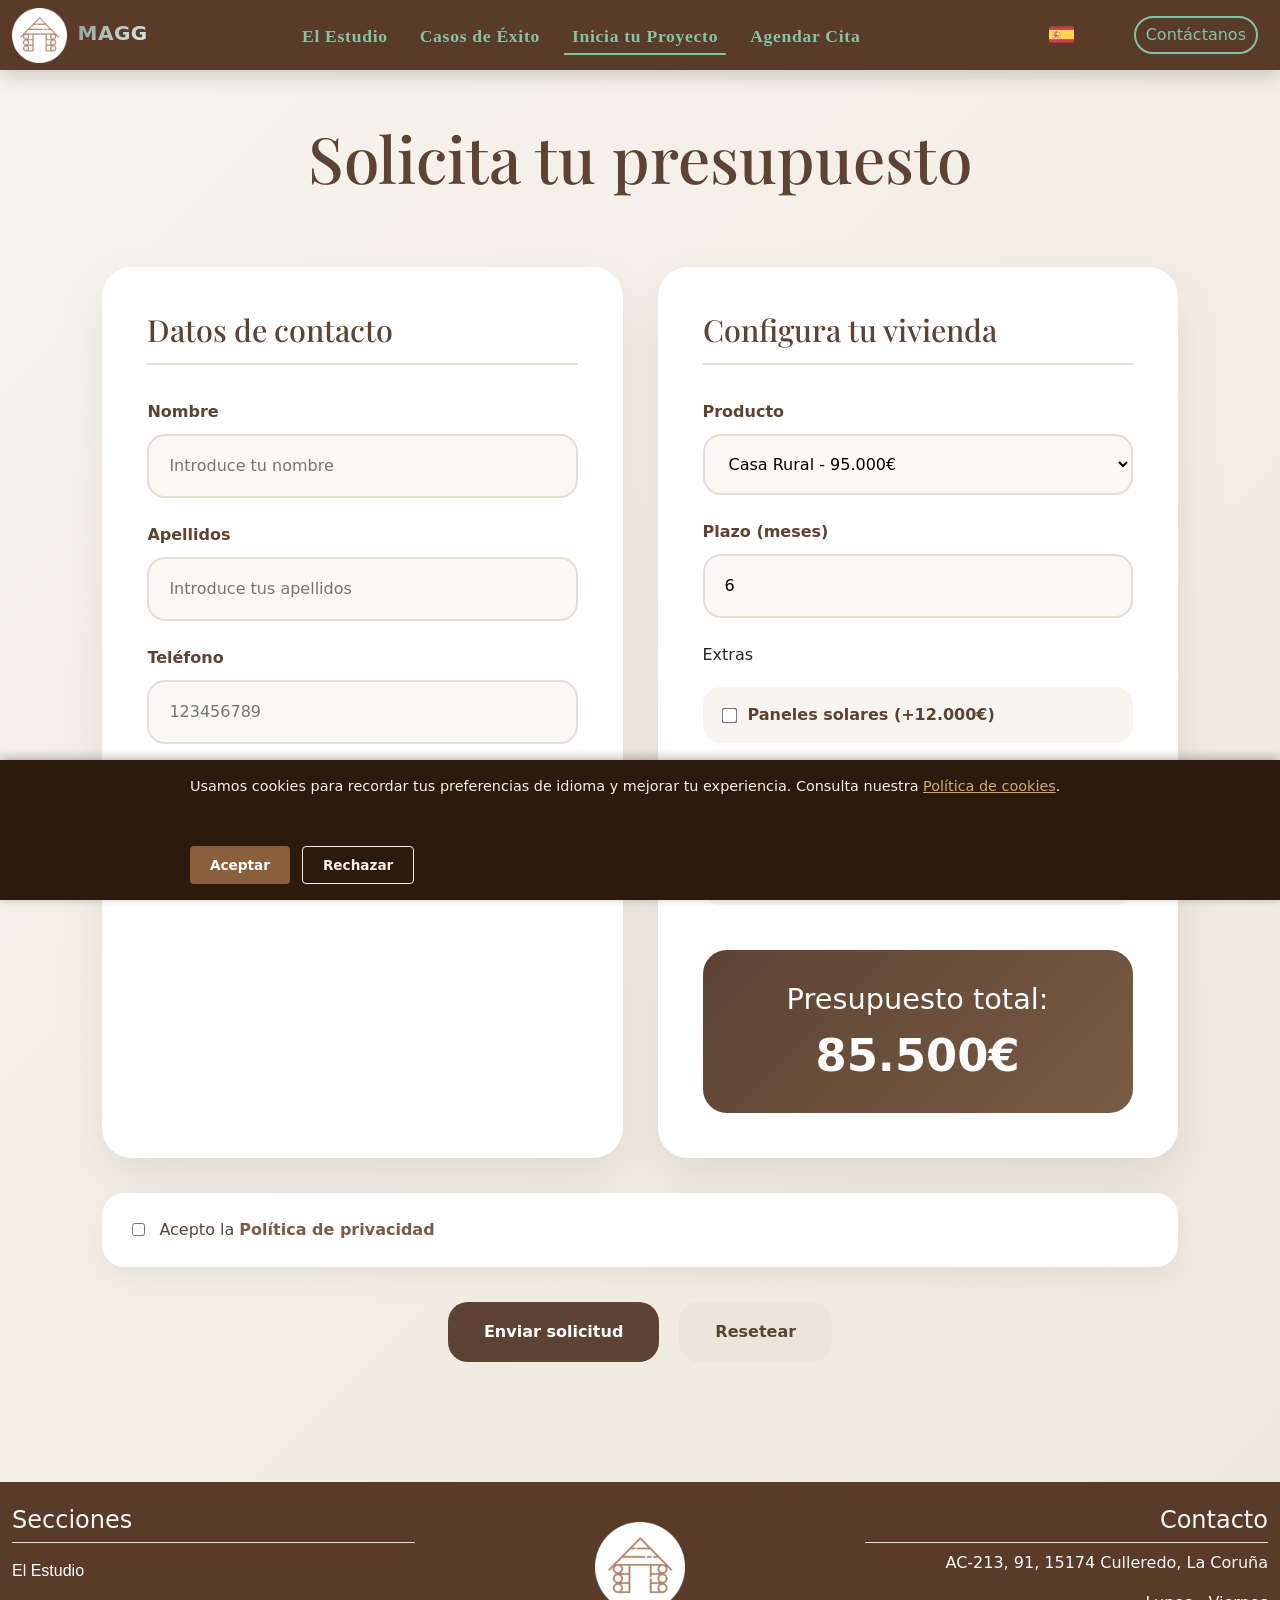
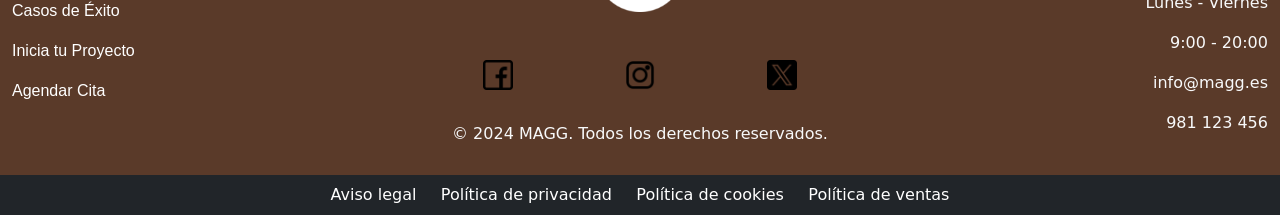
<file: views/presupuestos.html>
<!DOCTYPE html>
<html lang="es">
<head>
    <!-- META ETIQUETAS -->
    <meta charset="UTF-8">
    <meta name="viewport" content="width=device-width, initial-scale=1.0">
    <meta name="description" content="Diseñamos y construimos casas de madera que combinan naturaleza, confort y diseño. Espacios cálidos, sostenibles y hechos para durar, pensados para quienes buscan vivir en armonía con el entorno.">
    <meta name="robots" content="index, follow">
    <meta name="author" content="Gabriel V.A.">
    <meta name="keywords" content="casa, casa de madera, coruña, casa de madrea natural, casa de madera coruña">
    <meta name="locality" content="culleredo, Galicia, España">
    <meta name="category" content="Spanish, Spain, Wood carpentry">
    <!-- FAVICON -->
    <link rel="icon" type="image/x-icon" href="../favicon.ico">
    <!-- CSS -->
    <link rel="stylesheet" href="../css/estilos.css">
    <!-- TITULO-->
    <title>MAGG || Casas de diseño</title>
    <!-- BOOTSTRAP -->
    <link href="https://cdn.jsdelivr.net/npm/bootstrap@5.3.8/dist/css/bootstrap.min.css" rel="stylesheet" 
    integrity="sha384-sRIl4kxILFvY47J16cr9ZwB07vP4J8+LH7qKQnuqkuIAvNWLzeN8tE5YBujZqJLB" crossorigin="anonymous">
    <link rel="preconnect" href="https://fonts.googleapis.com">
    <link rel="preconnect" href="https://fonts.gstatic.com" crossorigin>
    <link href="https://fonts.googleapis.com/css2?family=Inter:wght@300;400;500;600;700&family=Playfair+Display:wght@500;600;700&display=swap" rel="stylesheet">
</head>
<body class="d-flex flex-column min-vh-100">
    <header>
        <nav class="navbar navbar-expand-lg fixed-top">
            <div class="container-fluid">
                <a href="../index.html" class="navbar-brand">
                    <img class="logo-img" src="../assets/img/MAGG.png" alt="Logo" width="55" height="55">
                    <span class="leter-logo">MAGG</span>
                </a>
                <button class="navbar-toggler" type="button" data-bs-toggle="collapse" data-bs-target="#navbarNav" aria-controls="navbarNav" aria-expanded="false" aria-label="Toggle navigation">
                <span class="navbar-toggler-icon"></span>
                </button>
                <div class="collapse navbar-collapse" id="navbarNav">
                    <ul class="navbar-nav justify-content-center w-100">
                        <li class="nav-item">
                            <a class="nav-link" id="navEstudio" aria-current="page" href="../index.html">El Estudio</a>
                        </li>
                        <li class="nav-item">
                            <a class="nav-link" id="navCasos" href="./productos.html">Casos de Éxito</a>
                        </li>
                        <li class="nav-item">
                            <a class="nav-link active" id="navProyecto" href="#">Inicia tu Proyecto</a>
                        </li>
                        <li class="nav-item">
                            <a class="nav-link" id="navCita" href="./contacto.html">Agendar Cita</a>
                        </li>
                    </ul>
                    <div class="dropdown language-selector">
                    <button class="btn d-flex align-items-center p-0 border-0" type="button" aria-expanded="false" data-lang="es">
                        <img id="banderaActual" src="../assets/img/espana.png" alt="España" width="25" height="25">
                    </button>
                    <!-- Dropdown de selección de idioma -->
                    <ul class="dropdown-menu p-1">
                        <li>
                            <button class="dropdown-item d-flex align-items-center p-2 idioma-btn" type="button" data-lang="es">
                                <img src="../assets/img/espana.png" alt="España" width="25" height="25">
                            </button>
                        </li>
                        <li>
                            <button class="dropdown-item d-flex align-items-center p-2 idioma-btn" type="button" data-lang="gl">
                                <img src="../assets/img/galicia.png" alt="Galego" width="25" height="25">
                            </button>
                        </li>
                        <li>
                            <button class="dropdown-item d-flex align-items-center p-2 idioma-btn" type="button" data-lang="en">
                                <img src="../assets/img/reino-unido.png" alt="Inglés" width="25" height="25">
                            </button>
                        </li>
                        <li>
                            <button class="dropdown-item d-flex align-items-center p-2 idioma-btn" type="button" data-lang="pt">
                                <img src="../assets/img/portugal.png" alt="Portugués" width="25" height="25">
                            </button>
                        </li>
                    </ul>
                </div>
                <a href="./contacto.html" id="btnContacto" class="contactHeader">Contáctanos</a>
                </div>
            </div>
        </nav>
    </header>
    <main class="flex-grow-1">
    <section class="presupuesto-section">
        <h1 id="presupuestoTitulo">Solicita tu presupuesto</h1>
        <form id="formPresupuesto" class="formulario">
            <!-- DATOS CONTACTO -->
            <div class="bloque-form">
                <h2 id="presupuestoContactoTitulo">Datos de contacto</h2>
                <div class="campo">
                    <label for="nombre">
                        <span id="presupuestoNombreLabel">Nombre</span>
                    </label>
                    <input type="text" id="nombre" maxlength="15" placeholder="Introduce tu nombre" required>
                </div>
                <div class="campo">
                    <label for="apellidos">
                        <span id="presupuestoApellidosLabel">Apellidos</span>
                    </label>
                    <input type="text" id="apellidos" maxlength="40" placeholder="Introduce tus apellidos" required>
                </div>
                <div class="campo">
                    <label for="telefono">
                        <span id="presupuestoTelefonoLabel">Teléfono</span>
                    </label>
                    <input type="tel" id="telefono" maxlength="9" placeholder="123456789" required>
                </div>
                <div class="campo">
                    <label for="email">
                        <span id="presupuestoEmailLabel">Email</span>
                    </label>
                    <input type="email" id="email" placeholder="ejemplo@email.com" required>
                </div>
            </div>
            <!-- PRESUPUESTO -->
            <div class="bloque-form">
                <h2 id="presupuestoConfigTitulo">Configura tu vivienda</h2>
                <!-- producto -->
                <div class="campo">
                    <label for="producto">
                        <span id="presupuestoProductoLabel">Producto</span>
                    </label>
                    <select id="producto">
                        <option value="95000" id="productoRural">
                            Casa Rural - 95.000€
                        </option>
                        <option value="120000" id="productoModerna">
                            Casa Moderna - 120.000€
                        </option>
                        <option value="180000" id="productoPremium">
                            Casa Premium - 180.000€
                        </option>
                    </select>
                </div>
                <!-- plazo -->
                <div class="campo">
                    <label for="plazo">
                        <span id="presupuestoPlazoLabel">Plazo (meses)</span>
                    </label>
                    <input type="number" id="plazo" min="1" max="24" value="6">
                </div>
                <!-- extras -->
                <div class="campo">
                    <span id="presupuestoExtrasLabel">Extras</span>
                    <div class="extras">
                        <label>
                            <input id="extraSolaresLabel" type="checkbox" value="12000" class="extra">
                            Paneles solares (+12.000€)
                        </label>
                        <label>
                            <input  id="extraPiscinaLabel" type="checkbox" value="18000" class="extra">
                            Piscina (+18.000€)
                        </label>
                        <label>
                            <input id="extraGarajeLabel" type="checkbox" value="10000" class="extra">
                            Garaje (+10.000€)
                        </label>
                    </div>
                </div>
                <!-- precio -->
                <div class="precio-final">
                    <h3>
                        <span id="presupuestoTotalLabel">Presupuesto total:</span>
                        <span id="precioTotal">0€</span>
                    </h3>
                </div>
            </div>
            <!-- privacidad -->
            <div class="campo-checkbox">
                <input type="checkbox" id="privacidad" required>
                <label for="privacidad" id="presupuestoPrivacidadLabel">
                    Acepto la
                    <a href="./aviso-legal.html" id="presupuestoPrivacidadLink">Política de privacidad</a>
                </label>
            </div>
            <div class="botones-form">
                <button type="submit" id="presupuestoBtnEnviar">Enviar solicitud</button>
                <button type="reset" id="presupuestoBtnReset">Resetear</button>
            </div>
        </form>
    </section>
    </main>
    <footer>
        <div class="container-fluid">
            <div class="row bg-#5A3A29 text-light py-4">
                <div class="col-md-4 col-lg-4">
                    <h4 id="footerSecciones" class="border-bottom pb-2">Secciones</h4>
                    <ul class="navbar-nav justify-content-center w-100">
                        <li class="nav-item pb-2 pt-2">
                            <a class="link" id="footerEstudio" aria-current="page" href="../index.html">El Estudio</a>
                        </li>
                        <li class="nav-item pb-2 pt-2">
                            <a class="link" id="footerCasos" href="./productos.html">Casos de Éxito</a>
                        </li>
                        <li class="nav-item pb-2 pt-2">
                            <a class="link" id="footerProyecto" href="#">Inicia tu Proyecto</a>
                        </li>
                        <li class="nav-item pb-2 pt-2">
                            <a class="link" id="footerCita" href="./contacto.html">Agendar Cita</a>
                        </li>
                    </ul>
                </div>
                <div class="col-md-4 col-lg-4">
                    <div class="row text-center">
                        <div class="col-12 p-3">
                            <img src="../assets/img/MAGG.png" alt="Logo" width="90" height="90">
                        </div>
                        <div class="col-md-4 mt-3 pt-3">
                            <a href="https://www.facebook.com" target="_blank">
                                <img src="../assets/img/facebook.png" alt="Facebook" width="30" height="30">
                            </a>
                        </div>
                        <div class="col-md-4 mt-3 pt-3">
                            <a href="https://www.instagram.com" target="_blank">
                                <img src="../assets/img/application_15072085.png" alt="Instagram" width="30" height="30">
                            </a>
                        </div>
                        <div class="col-md-4 mt-3 pt-3">
                            <a href="https://www.twitter.com" target="_blank">
                                <img src="../assets/img/twitter_5968830.png" alt="Twitter" width="30" height="30">
                            </a>
                        </div>
                        <div class="col-12 mt-3 pt-3">
                            <span id="footerCopy">&copy; 2024 MAGG. Todos los derechos reservados.</span>
                        </div>
                    </div>
                </div>
                <div class="col-md-4 col-lg-4">
                    <h4 id="footerContacto" class="text-end border-bottom pb-2">Contacto</h4>
                    <p id="footerDireccion" class="text-end">AC-213, 91, 15174 Culleredo, La Coruña</p>
                    <p id="footerHorario" class="text-end">Lunes - Viernes</p>
                    <p id="footerHorarioHora" class="text-end">9:00 - 20:00</p>
                    <p id="footerEmail" class="text-end">info@magg.es</p>
                    <p id="footerTelefono" class="text-end">981 123 456</p>
                </div>
            </div>
        </div>
        <div class="container-fluid">
            <div class="row justify-content-center bg-dark text-light py-2">
                <div class="col-12 text-center">
                    <a class="link" href="./aviso-legal.html">
                        <span id="legalAviso">Aviso legal</span>
                    </a>
                    <a class="link" href="./politica-privacidad.html">
                        <span id="legalPrivacidad">Política de privacidad</span>
                    </a>
                    <a class="link" href="./politica-cookies.html">
                        <span id="legalCookies">Política de cookies</span>
                    </a>
                    <a class="link" href="./politica-ventas.html">
                        <span id="legalVentas">Política de ventas</span>
                    </a>
                </div>
            </div>
        </div>
    </footer>
    <!-- BOOTSTRAP JS -->
    <script src="https://cdn.jsdelivr.net/npm/bootstrap@5.3.8/dist/js/bootstrap.bundle.min.js" 
    integrity="sha384-FKyoEForCGlyvwx9Hj09JcYn3nv7wiPVlz7YYwJrWVcXK/BmnVDxM+D2scQbITxI" crossorigin="anonymous"></script>
    <!--JS-->
    <script src="../js/presupuesto.js"></script>
    <script src="../js/cookies.js"></script>
    <script src="../js/idioma.js"></script>
</body>
</html>
</file>
<file: css/estilos.css>
/**
 * =============================================================
 * MAGG - Casas de Madera
 * Archivo: estilos.css
 * Descripción: Hoja de estilos principal del proyecto.
 *
 * Índice de secciones:
 *   1.  Reset
 *   2.  Navegación
 *   3.  Botón de contacto (header)
 *   4.  Selector de idioma
 *   5.  Footer
 *   6.  Hero (index)
 *   7.  Páginas legales
 *   8.  Contacto
 *   9.  Productos (casos de éxito y planos)
 *  10.  Presupuesto
 *
 * Paleta de colores:
 *   Marrón principal  → #6B4E3D
 *   Marrón oscuro     → #4A3428
 *   Verde acento      → #94C7A8
 *   Fondo claro       → #F6F3EE
 *   Texto principal   → #2E2A27
 *   Texto suave       → #665F58
 * =============================================================
 */

/* =============================================================
   1. RESET
   Elimina márgenes y paddings por defecto en todos los elementos.
   Normaliza el modelo de caja a border-box.
============================================================= */

*{
    margin: 0;
    padding: 0;
    box-sizing: border-box;
    font-family: system-ui, sans-serif;
}

/* =============================================================
   2. NAVEGACIÓN
   Barra de navegación fija en la parte superior.
   Incluye logo, links, selector de idioma y botón de contacto.
============================================================= */

.navbar {
    position: fixed;
    top: 0;
    left: 0;
    width: 100%;
    height: 70px;
    background-color: #5A3A29 !important;
    box-shadow: 0 4px 20px rgba(0, 0, 0, 0.2);
    display: flex;
    justify-content: space-between;
    align-items: center;
    padding: 0 5%;
    box-sizing: border-box;
    z-index: 1000;
}

.navbar-collapse {
    background-color: #5A3A29 !important;
}

.nav-link {
    font-family: exo;
    font-weight: 600 !important;
    color: #ffffff !important;
    font-size: 1.1rem  !important;
    letter-spacing: 0.7px;
    margin: 0 8px;
}

.navbar-brand {
    font-family: orbitron;
    font-weight: 900;
    font-size: 1.7rem;
    letter-spacing: 0.5px;
    /* === Degradado en el logo === */
    background: linear-gradient(135deg, #2f5d50 0%, #ffffff 100%);
    -webkit-background-clip: text;
    background-clip: text;
    -webkit-text-fill-color: transparent;
    color: #2f5d50;
    display: inline-block;
    transition: transform 0.7s ease;
    word-spacing: 5px;
}

/* === Animación simple === */

.navbar-brand:hover {
    transform: scale(1.1);
}

.nav-link{
  display: inline-block;
  text-decoration: none;
  color: #84c4a4 !important;
  position: relative;
  padding-bottom: 5px !important;
  transition: color 0.5s;
}

.nav-link::after{
  content: '';
  position: absolute;
  width: 0;
  height: 2px;
  bottom: 0;
  left: 50%;
  background-color: #84c4a4;
  transition: all 0.5s ease;
  transform: translateX(-50%);
}

.nav-link:hover{
  color: #84c4a4;
}

.nav-link:hover::after{
  width: 100%;
}

.active::after{
  width: 100%;
  background-color: #84c4a4;
}

/* =============================================================
   3. BOTÓN DE CONTACTO (HEADER)
   Botón redondeado en la navbar con efecto hover de relleno.
============================================================= */

.contactHeader {
    color: #84c4a4;
    text-decoration: none;
    padding: 5px 10px;
    border: solid 2px #84c4a4;
    margin: 0 10px;
    border-radius: 20px;
    transition: background-color 0.7s, color 0.7s;
}

.contactHeader:hover {
    background-color: #84c4a4;
    color: white;
}

/* =============================================================
   4. SELECTOR DE IDIOMA
   Dropdown con banderas. Se abre al pasar el ratón.
   Centrado respecto al botón que lo activa.
============================================================= */

.language-selector{
    position: relative;
    display: inline-block;
    margin: 0 50px;
}

.language-selector .dropdown-menu {
    min-width: auto !important;
    left: 50% !important;
    right: auto !important;
    transform: translateX(-50%) !important;
}

.language-selector .btn::after{
    display: none !important;
}

@media (min-width: 0px) {
    .language-selector:hover .dropdown-menu {
        display: block;
        margin-top: 0;
    }
}

/* =============================================================
   5. FOOTER
   Fondo marrón oscuro con texto blanco.
   Incluye secciones, logo, redes sociales y datos de contacto.
============================================================= */

footer{
    background-color: #5A3A29;
    color: #ffffff;
}

.link{
    color: #ffffff;
    text-decoration: none;
    font-family: sans-serif;
    font-size: 1em;
    transition: color 0.3s ease;
}

.link:hover{
    color: #84c4a4;
}

.link span{
    margin: 0 10px;
}

/* =============================================================
   6. HERO (INDEX)
   Sección de portada a pantalla completa con imagen de fondo,
   título con degradado, descripción y botón de llamada a acción.
============================================================= */

#hero {
    background-image: url('../assets/img/casa_nordica.png');
    background-size: cover;
    background-position: center;
    background-attachment: fixed;
    height: 100vh;
    display: flex;
    flex-direction: row;
    justify-content: center;
    align-items: center;
    color: white;
    text-align: center;
    position: relative;
}
#hero::before{
    content: "";
    position: absolute;
    inset: 0;
    background: rgba(0,0,0,0.5);
    z-index: 0;
}
#hero *{
    position: relative;
    z-index: 1;
}
.title-hero {
    margin: 15px;
    padding: 10px;
    font-weight: 900;
    font-size: 4rem;
    letter-spacing: 0.5px;
    display: inline-block;
    margin-bottom: 20px;
    text-shadow: 3px 3px 10px rgba(0,0,0,0.4);
}

#hero p {
    font-weight: 600;
    font-size: 1.5rem;
    letter-spacing: 0.7px;
    max-width: 600px;
    margin: 30px;
    text-shadow: 3px 3px 10px rgba(0,0,0,0.4);
}

.hero-btn {
    margin: 30px;
    display: inline-block;
    padding: 12px 30px;
    font-size: 1.1rem;
    font-weight: 600;
    color: #ffffff;
    background-color: #84c4a4;
    border: none;
    border-radius: 25px;
    text-decoration: none;
    transition: background-color 0.5s, color 0.5s;
}

.hero-btn:hover {
    background-color: #5A3A29;
    color: #ffffff;
}

/* ==========================
   BODY
========================== */

body{
    font-family: "Inter", sans-serif;
    background: #F6F3EE;
    color: #2E2A27;
    overflow-x: hidden;
}

/* ==========================
   TIPOGRAFÍA
========================== */

h1,h2,h3{
    font-family: "Playfair Display", serif;
    font-weight: 600;
}

/* ==========================
   HERO
========================== */

.hero{
    height: 100vh;
    background-image:linear-gradient(rgba(0,0,0,0.20), rgba(0,0,0,0.20)), url("casa_nordica.png");
    background-size: cover;
    background-position: center;
    background-attachment: fixed;
    display: flex;
    justify-content: center;
    align-items: center;
    text-align: center;
    padding: 0 10%;
}

.hero-content{
    max-width: 850px;
}

.hero h1{
    color: white;
    font-size: clamp(2.5rem, 5vw, 4.5rem);
    margin-bottom: 25px;
}

.hero p{
    color: rgba(255,255,255,0.92);
    font-size: 1.2rem;
    margin-bottom: 40px;
}

/* ==========================
   BASE
========================== */

body{
    font-family: "Inter", sans-serif;
    background: #F6F3EE;
    color: #2E2A27;
}

h1,h2,h3{
    font-family: "Playfair Display", serif;
    font-weight: 600;
}

.container{
    width: min(1200px, 90%);
    margin: auto;
}

section{
    padding: 110px 0;
}

/* ==========================
   SERVICES
========================== */

.services{
    background:linear-gradient(180deg, #F6F3EE 0%, #EEE7DE 100%);
    position: relative;
    margin-top: -70px;
    z-index: 2;
    border-radius: 50px 50px 0 0;
}

.services h2,
.compromiso h2{
    text-align: center;
    color: #6B4E3D;
    font-size: clamp(2rem, 5vw, 3.2rem);
    margin-bottom: 70px;
}

/* ==========================
   GRID
========================== */

.services-grid{
    display: grid;
    gap: 2rem;
    grid-template-columns: repeat(auto-fit, minmax(270px, 1fr));
}

/* ==========================
   CARD
========================== */

.card{
    background: #FFFFFF;
    backdrop-filter: blur(12px);
    border-radius: 24px;
    box-shadow: 0 12px 35px rgba(0,0,0,0.08);
    border: 1px solid rgba(255,255,255,0.6);
    transition: all 0.35s ease;
    text-align: center;
    position: relative;
    overflow: hidden;
    height: 260px;
    display: flex;
    justify-content: center;
    align-items: center;
}

/* === línea decorativa superior === */

.card::before{
    content: "";
    position: absolute;
    top: 0;
    left: 0;
    width: 100%;
    height: 5px;
    background: linear-gradient(90deg, #6B4E3D, #B78D68);
}

/* === Hover elegante === */

.card:hover{
    transform: translateY(-8px);
    box-shadow: 0 20px 45px rgba(0,0,0,.12);
}

/* ==========================
   CAPAS
========================== */

.card-front,
.card-back{
    width: 100%;
    padding: 2rem;
    transition: all 0.45s ease;
}

/* === FRONT === */

.card-front{
    opacity: 1;
    transform: translateY(0);
}

.card-front h3{
    color: #6B4E3D;
    font-size: 1.9rem;
    line-height: 1.2;
}

/* === BACK === */

.card-back{
    position: absolute;
    opacity: 0;
    transform: translateY(40px);
    pointer-events: none;
}

.card-back p{
    color: #665F58;
    line-height: 1.8;
    font-size: 1rem;
}

/* ==========================
   HOVER ANIMATION
========================== */

.card:hover .card-front{
    opacity: 0;
    transform: translateY(-35px);
}

.card:hover .card-back{
    opacity: 1;
    transform: translateY(0);
    pointer-events: auto;
}

/* ==========================
   COMPROMISO
========================== */

.compromiso{
    background: #ECE5DC;
}

/* ==========================
   RESPONSIVE
========================== */

@media(max-width:768px){
    section{
        padding: 80px 0;
    }
    .services{
        margin-top: -30px;
        border-radius: 30px 30px 0 0;
    }
    .card{
        height: 220px;
    }
    .card-front h3{
        font-size: 1.6rem;
    }
}

.news{
    background: #F6F3EE;
    padding: 110px 0;
}

.news h3{
    text-align: center;
    color: #6B4E3D;
    font-size: clamp(2rem, 5vw, 3rem);
    margin-bottom: 70px;
}

.news-grid{
    display: grid;
    grid-template-columns: repeat(auto-fit, minmax(280px, 1fr));
    gap: 2rem;
}

.news-card{
    background: rgba(255,255,255,.85);
    padding: 2rem;
    border-radius: 24px;
    box-shadow: 0 12px 35px rgba(0,0,0,.08);
    transition: 0.3s ease;
}

.news-card:hover{
    transform: translateY(-5px);
}

.news-card h4{
    color: #6B4E3D;
    margin-bottom: 15px;
}

.news-card p{
    color: #665F58;
    line-height: 1.8;
}

/* =============================================================
   7. PÁGINAS LEGALES
   Estilos compartidos por aviso legal, política de privacidad,
   política de cookies y política de ventas.
============================================================= */

.legal{
    background: #F6F3EE;
    min-height: 100vh;
    max-width: 900px;
    margin: auto;
    padding: 120px 40px;
}

/* === TÍTULO === */

.legal h1{
    font-family: "Playfair Display", serif;
    font-size: clamp(2.8rem, 5vw, 4rem);
    color: #5E4335;
    text-align: center;
    margin-bottom: 70px;
    position: relative;
}

.legal h1::after{
    content: "";
    width: 80px;
    height: 3px;
    background: #C9B29B;
    position: absolute;
    bottom: -20px;
    left: 50%;
    transform: translateX(-50%);
}

/* === SUBTÍTULOS === */

.legal h2{
    font-family: "Playfair Display", serif;
    font-size: 1.8rem;
    color: #6B4E3D;
    margin-top: 60px;
    margin-bottom: 18px;
    border-left: 4px solid #D4C1AF;
    padding-left: 18px;
}

.legal h3{
    font-family: "Playfair Display", serif;
    font-size: 1.8rem;
    color: #6B4E3D;
    margin-top: 60px;
    margin-bottom: 18px;
    border-left: 4px solid #D4C1AF;
    padding-left: 18px;
}

/* === TEXTO === */

.legal p{
    font-family: "Inter", sans-serif;
    font-size: 1rem;
    color: #5E5A56;
    line-height: 1.9;
    margin-bottom: 18px;
}

/* === DATOS EMPRESA === */

.legal strong{
    color: #2F2B28;
    font-weight: 600;
}

/* === separación visual === */

.legal p + h2{
    padding-top: 20px;
}

/* === responsive === */

@media(max-width:768px){
    .legal{
        padding: 80px 25px;
    }
    .legal h1{
        margin-bottom: 50px;
    }
    .legal h2{
        font-size: 1.5rem;
    }
    .legal p{
        font-size: 0.95rem;
    }
}

/* =============================================================
   8. CONTACTO
   Página de reserva de cita: formulario de WhatsApp,
   tarjeta de información de contacto y mapa Leaflet.
============================================================= */

.mapa-centrado{
    width: 80%;
    height: 450px;
    margin: 50px auto 80px;
    border-radius: 20px;
    overflow: hidden;
    box-shadow: 0 15px 35px rgba(0, 0, 0, 0.4);
    margin-top: 50px;
}

#map{
    width: 100%;
    height: 500px;
    min-height: 500px;
    border-radius: 20px;
    overflow: hidden;
    border: 2px solid #ddd;
}

/* ==========================
   TITULO CONTACTO
========================== */

.titulo{
    font-family: "Playfair Display", serif;
    font-size: clamp(2.2rem, 4vw, 3.5rem);
    color: #6B4E3D;
    text-align: center;
    margin-bottom: 50px;
    position: relative;
    letter-spacing: 0.5px;
}

/* === línea decorativa elegante === */

.titulo::after{
    content: "";
    width: 90px;
    height: 3px;
    background: #C9B29B;
    position: absolute;
    left: 50%;
    bottom: -18px;
    transform: translateX(-50%);
    border-radius: 10px;
}

/* ==========================
   CONTACTO LAYOUT
========================== */

.container-direction{
    display: grid;
    grid-template-columns: 1fr 420px;
    gap: 40px;
    align-items: start;
    max-width: 1200px;
    margin: auto;
    padding: 80px 8%;
}

/* ==========================
   FORMULARIO
========================== */

.contact-card-form{
    background: rgba(255,255,255,.85);
    padding: 45px;
    border-radius: 30px;
    box-shadow: 0 15px 40px rgba(0,0,0,.08);
}

.contact-card-form h2{
    font-family: "Playfair Display", serif;
    font-size: 2rem;
    color: #6B4E3D;
    margin-bottom: 35px;
}

/* === campos === */

.campo{
    display: flex;
    flex-direction: column;
    margin-bottom: 25px;
}

.campo label{
    font-weight: 600;
    margin-bottom: 10px;
    color: #4E433D;
}

/* === inputs === */

.campo input,
.campo textarea{
    border: none;
    background: #F5F1EB;
    border-radius: 18px;
    padding: 18px 20px;
    font-size: 1rem;
    outline: none;
    transition: 0.25s ease;
}

.campo textarea{
    resize: vertical;
    min-height: 160px;
}

/* === focus === */

.campo input:focus,
.campo textarea:focus{
    box-shadow: 0 0 0 2px #C8B29A;
}

/* === botón === */

.contact-card-form button{
    border: none;
    background: #6B4E3D;
    color: white;
    width: 100%;
    padding: 18px;
    border-radius: 18px;
    font-size: 1rem;
    font-weight: 600;
    cursor: pointer;
    transition: .3s ease;
}

.contact-card-form button:hover{
    background: #4E382D;
    transform: translateY(-2px);
}

/* ==========================
   INFO CONTACTO
========================== */

.contact-info-side{
    background: rgba(255,255,255,.85);
    padding: 40px;
    border-radius: 30px;
    box-shadow: 0 15px 40px rgba(0,0,0,.08);
}

.titulo-magg-brand{
    font-family: "Playfair Display", serif;
    font-size: 2rem;
    color: #6B4E3D;
    margin-bottom: 35px;
}

/* === grid info === */

.info-grid-custom{
    display: flex;
    flex-direction: column;
    gap: 22px;
}

.info-item{
    display: flex;
    align-items: center;
    gap: 16px;
    background: #F8F4EF;
    padding: 18px;
    border-radius: 18px;
    transition: 0.25s ease;
}

.info-item:hover{
    transform: translateX(5px);
}

.info-item img{
    flex-shrink: 0;
}

.info-item p{
    color: #5E5A56;
    line-height: 1.6;
}

/* ==========================
   RESPONSIVE
========================== */

@media(max-width:900px){
    .container-direction{
        grid-template-columns: 1fr;
        padding: 60px 6%;
    }
    .contact-card-form,
    .contact-info-side{
        padding: 30px;
    }
}

/* =============================================================
   9. PRODUCTOS (CASOS DE ÉXITO Y PLANOS)
   Galería de proyectos terminados y visor de planos
   con panel desplegable de distribución interior.
============================================================= */

/* ==========================
   CASOS DE ÉXITO
========================== */

.casos-exito{
    background: #F6F3EE;
    min-height: 100vh;
    padding: 110px 8%;
}

/* === título === */

.casos-exito h1{
    text-align: center;
    font-family: "Playfair Display", serif;
    color: #6B4E3D;
    font-size: clamp(2.8rem, 5vw, 4.2rem);
    margin-bottom: 18px;
}

/* === subtítulo === */

.subtitulo{
    max-width: 760px;
    margin: auto auto 70px;
    text-align: center;
    color: #6A645E;
    line-height: 1.9;
}

/* === grid === */

.galeria-grid{
    display: grid;
    grid-template-columns: repeat(auto-fit, minmax(330px,1fr));
    gap: 35px;
}

/* === card === */

.galeria-item{
    background: white;
    border-radius: 28px;
    overflow: hidden;
    text-decoration: none;
    box-shadow: 0 15px 40px rgba(0,0,0,.08);
    transition: 0.35s ease;
    display: flex;
    flex-direction: column;
}

.galeria-item:hover{
    transform: translateY(-8px);
}

/* === imagen === */

.galeria-item img{
    width: 100%;
    height: 260px;
    object-fit: cover;
    transition: 0.35s ease;
}

.galeria-item:hover img{
    transform: scale(1.04);
}

/* === info === */

.proyecto-info{
    padding: 30px;
}

.proyecto-info h2{
    color: #6B4E3D;

    margin-bottom: 14px;

    font-size: 1.4rem;
}

.descripcion{
    color: #5E5A56;
    line-height: 1.8;
    margin-bottom: 20px;
}

/* === metadata === */

.proyecto-meta{
    display: flex;
    flex-wrap: wrap;
    gap: 10px;
    margin-bottom: 25px;
}

.proyecto-meta span{
    background: #F5F1EB;
    padding: 9px 14px;
    border-radius: 999px;
    color: #6B4E3D;
    font-size: 0.95rem;
}

/* === CTA === */

.cta{
    display: inline-block;
    color: #6B4E3D;
    font-weight: 600;
    transition: 0.25s ease;
}

.galeria-item:hover .cta{
    transform: translateX(5px);
}

/* === responsive === */

@media(max-width:768px){
    .casos-exito{
        padding: 80px 6%;
    }
    .galeria-grid{
        grid-template-columns: 1fr;
    }
}

/* ==========================
   PLANOS SECTION
========================== */

.planos-section{
    padding: 110px 8%;
    background: #F5F1EB;
}

.planos-section h2{
    text-align: center;
    font-size: clamp(2.3rem,4vw,3.5rem);
    color: #5C4334;
    margin-bottom: 20px;
    font-family: "Playfair Display", serif;
}

.subtitulo-planos{
    text-align: center;
    max-width: 720px;
    margin: auto auto 80px;
    line-height: 1.8;
    color: #756C64;
}

/* === GRID === */

.planos-grid{
    display: grid;
    grid-template-columns: repeat(auto-fit,minmax(320px,1fr));
    gap: 35px;
}

/* === CARD === */

.plano-card{
    background: white;
    border-radius: 28px;
    overflow: hidden;
    transition: 0.35s ease;
    position: relative;
    border: 1px solid rgba(0,0,0,.06);
}

.plano-card:hover{
    transform: translateY(-6px);
}

/* === IMAGEN === */

.plano-card img{
    width: 100%;
    height: 280px;
    object-fit: contain;
    background: #FBF9F6;
    padding: 30px;
    border-bottom: 1px solid rgba(0,0,0,.05);
}

/* === INFO === */

.plano-info{
    padding: 30px;
}

.plano-info h3{
    color: #5C4334;
    font-size: 1.5rem;
    margin-bottom: 15px;
}

.plano-info p{
    color: #6B625A;
    line-height: 1.8;
    margin-bottom: 20px;
}

/* === TAGS === */

.plano-meta{
    display: flex;
    flex-wrap: wrap;
    gap: 10px;
    margin-bottom: 25px;
}

.plano-meta span{
    background: #F4EEE7;
    padding: 9px 14px;
    border-radius: 999px;
    color: #5C4334;
    font-size: 0.95rem;
}

/* === BOTÓN === */

.plano-card button{
    border: none;
    background: #5C4334;
    color: white;
    padding: 14px 22px;
    border-radius: 14px;
    cursor: pointer;
    transition: .3s ease;
}

.plano-card button:hover{
    transform: translateY(-2px);
}

/* === PANEL OCULTO === */

.plano-detalle{
    position: absolute;
    inset: 0;
    background: rgba(92,67,52,.96);
    color: white;
    padding: 40px;
    opacity: 0;
    visibility: hidden;
    transition: 0.35s ease;
    display: flex;
    flex-direction: column;
    justify-content: center;
}

/* === CUANDO SE ABRE === */

.plano-card.abierto .plano-detalle{
    opacity: 1;
    visibility: visible;
}

.plano-detalle h4{
    margin-bottom: 20px;
}

.plano-detalle ul{
    padding-left: 20px;
}

.plano-detalle li{
    margin-bottom: 12px;
}

/* === responsive === */

@media(max-width:768px){
    .planos-grid{
        grid-template-columns: 1fr;
    }
}

/* === para posicionar la capa === */

.plano-card{
    position: relative;
}

/* === panel oculto === */

.plano-detalle{
    position: absolute;
    top: 0;
    left: 0;
    width: 100%;
    height: 100%;
    background: rgba(92,67,52,.96);
    color: white;
    padding: 40px;
    box-sizing: border-box;
    opacity: 0;
    visibility: hidden;
    transition: .35s ease;
    border-radius: 28px;
}

/* === panel visible === */

.plano-detalle.activo{
    opacity: 1;
    visibility: visible;
}

.plano-detalle h4{
    margin-bottom: 20px;
}

.plano-detalle ul{
    padding-left: 20px;
}

.plano-detalle li{
    margin-bottom: 12px;
}

/* =============================================================
   9. PRODUCTOS (CASOS DE ÉXITO Y PLANOS)
   Galería de proyectos terminados y visor de planos
   con panel desplegable de distribución interior.
============================================================= */

/* ==========================
   PRESUPUESTO SECTION
========================== */

.presupuesto-section{
    min-height: 100vh;
    padding: 120px 8%;
    background: linear-gradient(135deg, #F7F4EF, #EFE7DC);
}

/* === TITULO === */

.presupuesto-section h1{
    text-align: center;
    font-size:
    clamp(2.5rem,5vw,4rem);
    color: #5C4334;
    margin-bottom: 70px;
    font-family: "Playfair Display", serif;
}

/* === FORM === */

.formulario{
    max-width: 1200px;
    margin: auto;
    display: grid;
    grid-template-columns:
    repeat(auto-fit, minmax(420px,1fr));
    gap: 35px;
}

/* === BLOQUES === */

.bloque-form{
    background: white;
    padding: 45px;
    border-radius: 30px;
    box-shadow: 0 20px 50px rgba(0,0,0,.08);
    transition: 0.3s ease;
}

.bloque-form:hover{
    transform:
    translateY(-4px);
}

/* === TITULOS === */

.bloque-form h2{
    color: #5C4334;
    font-size: 1.9rem;
    margin-bottom: 35px;
    border-bottom: 2px solid #E7DED3;
    padding-bottom: 15px;
}

/* === CAMPOS === */

.campo{
    display: flex;
    flex-direction: column;
    margin-bottom: 25px;
}

.campo label{
    margin-bottom: 10px;
    color: #5C4334;
    font-size: 1rem;
}

/* === INPUTS === */

.campo input,
.campo textarea,
.campo select{
    padding: 18px 20px;
    border-radius: 18px;
    border: 2px solid #E6DED5;
    background: #FAF8F5;
    font-size: 1rem;
    outline: none;
    transition: 0.3s ease;
}

.campo input:focus,
.campo textarea:focus,
.campo select:focus{
    border-color: #7B5B45;
    background: white;
    box-shadow: 0 0 0 5px rgba(123,91,69,.12);
}

textarea{
    resize: vertical;
}

/* === EXTRAS === */

.extras{
    display: flex;
    flex-direction: column;
    gap: 15px;
    margin-top: 20px;
}

.extras label{
    background: #F8F5F1;
    padding: 16px 20px;
    border-radius: 18px;
    cursor: pointer;
    transition: 0.3s ease;
    display: flex;
    align-items: center;
    gap: 12px;
}

.extras label:hover{
    background: #EEE6DD;
}

.extras input{
    transform: scale(1.2);
}

/* === PRECIO === */

.precio-final{
    margin-top: 35px;
    background: linear-gradient(135deg, #5C4334, #7A5B44);
    color: white;
    border-radius: 24px;
    padding: 30px;
    text-align: center;
}

.precio-final h3{
    font-size: 1.8rem;
    margin: 0;
}

#precioTotal{
    display: block;
    margin-top: 12px;
    font-size: 2.8rem;
    font-weight: bold;
}

/* === PRIVACIDAD === */

.campo-checkbox{
    grid-column: 1 / -1;
    background: white;
    padding: 25px 30px;
    border-radius: 22px;
    display: flex;
    align-items: center;
    gap: 14px;
    box-shadow: 0 10px 30px rgba(0,0,0,.05);
}

.campo-checkbox label{
    color: #5C4334;
}

.campo-checkbox a{
    color: #7B5B45;
    text-decoration: none;
    font-weight: bold;
}

/* === BOTONES === */

.botones-form{
    grid-column: 1 / -1;
    display: flex;
    justify-content: center;
    gap: 20px;
}

.botones-form button{
    border: none;
    padding: 18px 36px;
    border-radius: 20px;
    cursor: pointer;
    font-size: 1rem;
    font-weight: 600;
    transition: 0.3s ease;
}

/* === enviar === */

button[type="submit"]{
    background: #5C4334;
    color: white;
}

button[type="submit"]:hover{
    transform:
    translateY(-3px);
    box-shadow: 0 12px 25px rgba(92,67,52,.25);
}

/* === reset === */

button[type="reset"]{
    background: #EDE5DB;
    color: #5C4334;
}

button[type="reset"]:hover{
    transform:
    translateY(-3px);
}

/* === responsive === */

@media(max-width:768px){

    .formulario{
        grid-template-columns: 1fr;
    }
    .bloque-form{
        padding: 30px;
    }
    .botones-form{
        flex-direction: column;
    }
}
</file>
